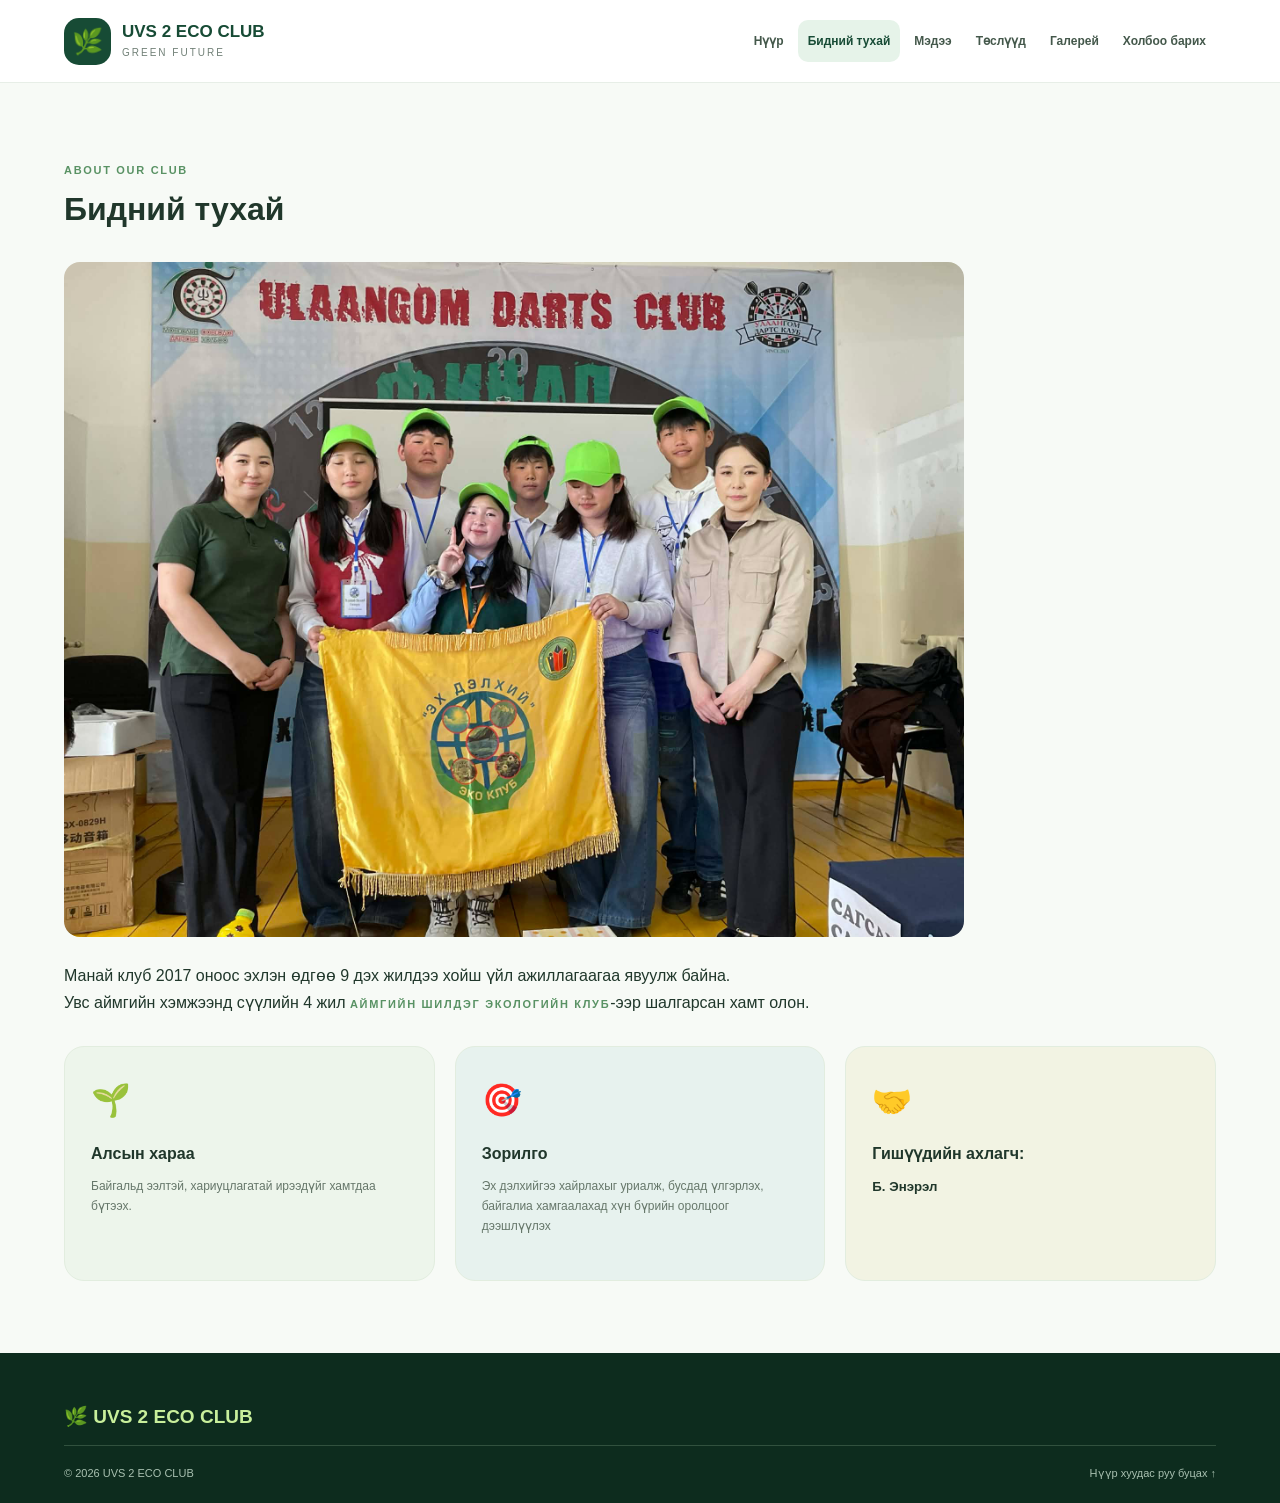
<file: pages/about.html>
<!DOCTYPE html>
<html lang="mn"><head>
<meta charset="UTF-8"><meta name="viewport" content="width=device-width, initial-scale=1">
<title>Бидний тухай | UVS 2 ECO CLUB</title>
<link rel="stylesheet" href="../css/style.css"><link rel="stylesheet" href="../css/header.css"><link rel="stylesheet" href="../css/footer.css">
<script src="../js/menu.js" defer></script><script src="../js/main.js" defer></script>
</head><body>
<header class="site-header"><div class="container nav">
<a class="brand" href="../index.html"><span class="brand-icon">🌿</span><span><strong>UVS 2 ECO CLUB</strong><small>GREEN FUTURE</small></span></a>
<button class="menu-toggle" id="menuToggle" aria-label="Цэс нээх" aria-expanded="false">☰</button>
<nav id="mainMenu" class="main-menu"><a href="../index.html">Нүүр</a><a class="active" href="about.html">Бидний тухай</a><a href="news.html">Мэдээ</a><a href="projects.html">Төслүүд</a><a href="gallery.html">Галерей</a><a href="contact.html">Холбоо барих</a></nav>
</div></header>
<main class="section"><div class="container">
<span class="section-label">ABOUT OUR CLUB</span> <h1 class="section-title">Бидний тухай</h1>
<div class="about-image" style="margin: 25px 0; text-align: center;">
    <img
        src="../images/657583609_699697039868653_3781955443637510166_n.jpg"
        alt="UVS 2 ECO CLUB-ийн гишүүд"
        style="width: 100%; max-width: 900px; height: auto; border-radius: 16px; object-fit: cover;"
    >
</div>
<p class="section-desc">Манай клуб 2017 оноос эхлэн өдгөө 9 дэх жилдээ хойш үйл ажиллагаагаа явуулж байна.<p>Увс аймгийн хэмжээнд сүүлийн 4 жил <span class="section-label">АЙМГИЙН ШИЛДЭГ ЭКОЛОГИЙН КЛУБ</span>-ээр шалгарсан хамт олон.</p></p>
<div class="project-grid" style="margin-top:30px">
<article class="project-card"><span>🌱</span><h3>Алсын хараа</h3><p>Байгальд ээлтэй, хариуцлагатай ирээдүйг хамтдаа бүтээх.</p></article>
<article class="project-card" id="goals"><span>🎯</span><h3>Зорилго</h3><p>Эх дэлхийгээ хайрлахыг уриалж, бусдад үлгэрлэх, байгалиа хамгаалахад хүн бүрийн оролцоог дээшлүүлэх</p></article>
<article class="project-card" id="members"><span>🤝</span><h3>Гишүүдийн ахлагч:</h3><h5>Б. Энэрэл</h5></article>
</div></div></main>
<footer class="site-footer"><div class="container"><div class="footer-brand">🌿 UVS 2 ECO CLUB</div><div class="footer-bottom"><span>© 2026 UVS 2 ECO CLUB</span><a href="../index.html">Нүүр хуудас руу буцах ↑</a></div></div></footer>
</body></html>
</file>
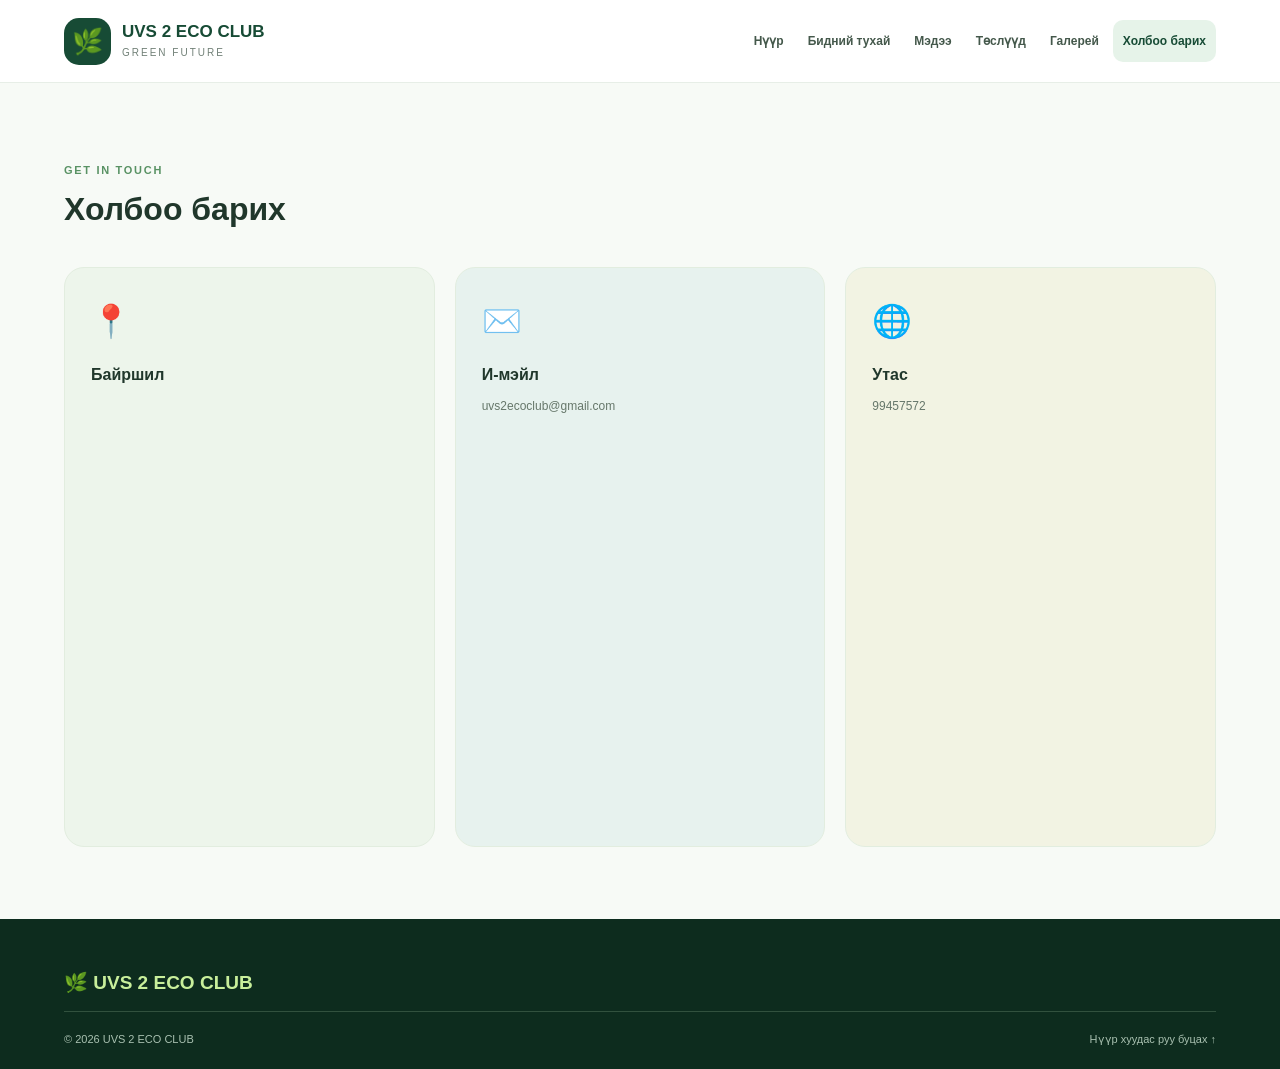
<file: pages/contact.html>
<!DOCTYPE html>
<html lang="mn"><head>
<meta charset="UTF-8"><meta name="viewport" content="width=device-width, initial-scale=1">
<title>Холбоо барих | UVS 2 ECO CLUB</title>
<link rel="stylesheet" href="../css/style.css"><link rel="stylesheet" href="../css/header.css"><link rel="stylesheet" href="../css/footer.css">
<script src="../js/menu.js" defer></script><script src="../js/main.js" defer></script>
</head><body>
<header class="site-header"><div class="container nav">
<a class="brand" href="../index.html"><span class="brand-icon">🌿</span><span><strong>UVS 2 ECO CLUB</strong><small>GREEN FUTURE</small></span></a>
<button class="menu-toggle" id="menuToggle" aria-label="Цэс нээх" aria-expanded="false">☰</button>
<nav id="mainMenu" class="main-menu"><a href="../index.html">Нүүр</a><a href="about.html">Бидний тухай</a><a href="news.html">Мэдээ</a><a href="projects.html">Төслүүд</a><a href="gallery.html">Галерей</a><a class="active" href="contact.html">Холбоо барих</a></nav>
</div></header>
<main class="section"><div class="container"><span class="section-label">GET IN TOUCH</span><h1 class="section-title">Холбоо барих</h1><p class="section-desc"></p>
<div class="project-grid" style="margin-top:30px">

    <article class="project-card"><span>📍</span><h3>Байршил</h3><p>
      <iframe src="https://www.google.com/maps/embed?pb=!1m14!1m8!1m3!1d2565.81344065049!2d92.0698869!3d49.9773571!3m2!1i1024!2i768!4f13.1!3m3!1m2!1s0x5d49d66b9eb1d5a1%3A0x7eaca78459f2a276!2z0KbQvtCz0YbQvtC70LHQvtGAIDLRgCDQodGD0YDQs9GD0YPQu9GM!5e0!3m2!1sen!2smn!4v1793118649611!5m2!1sen!2smn"
        width="100%"
        height="400"
        style="border:0;"
        allowfullscreen=""
        loading="lazy"
        referrerpolicy="no-referrer-when-downgrade">
      </iframe>
   </p></article>

<article class="project-card"><span>✉️</span><h3>И-мэйл</h3><p>uvs2ecoclub@gmail.com</p></article>
<article class="project-card"><span>🌐</span><h3>Утас</h3><p> 99457572 </p></article>
</div></div></main><footer class="site-footer"><div class="container"><div class="footer-brand">🌿 UVS 2 ECO CLUB</div><div class="footer-bottom"><span>© 2026 UVS 2 ECO CLUB</span><a href="../index.html">Нүүр хуудас руу буцах ↑</a></div></div></footer>
</body></html>
</file>
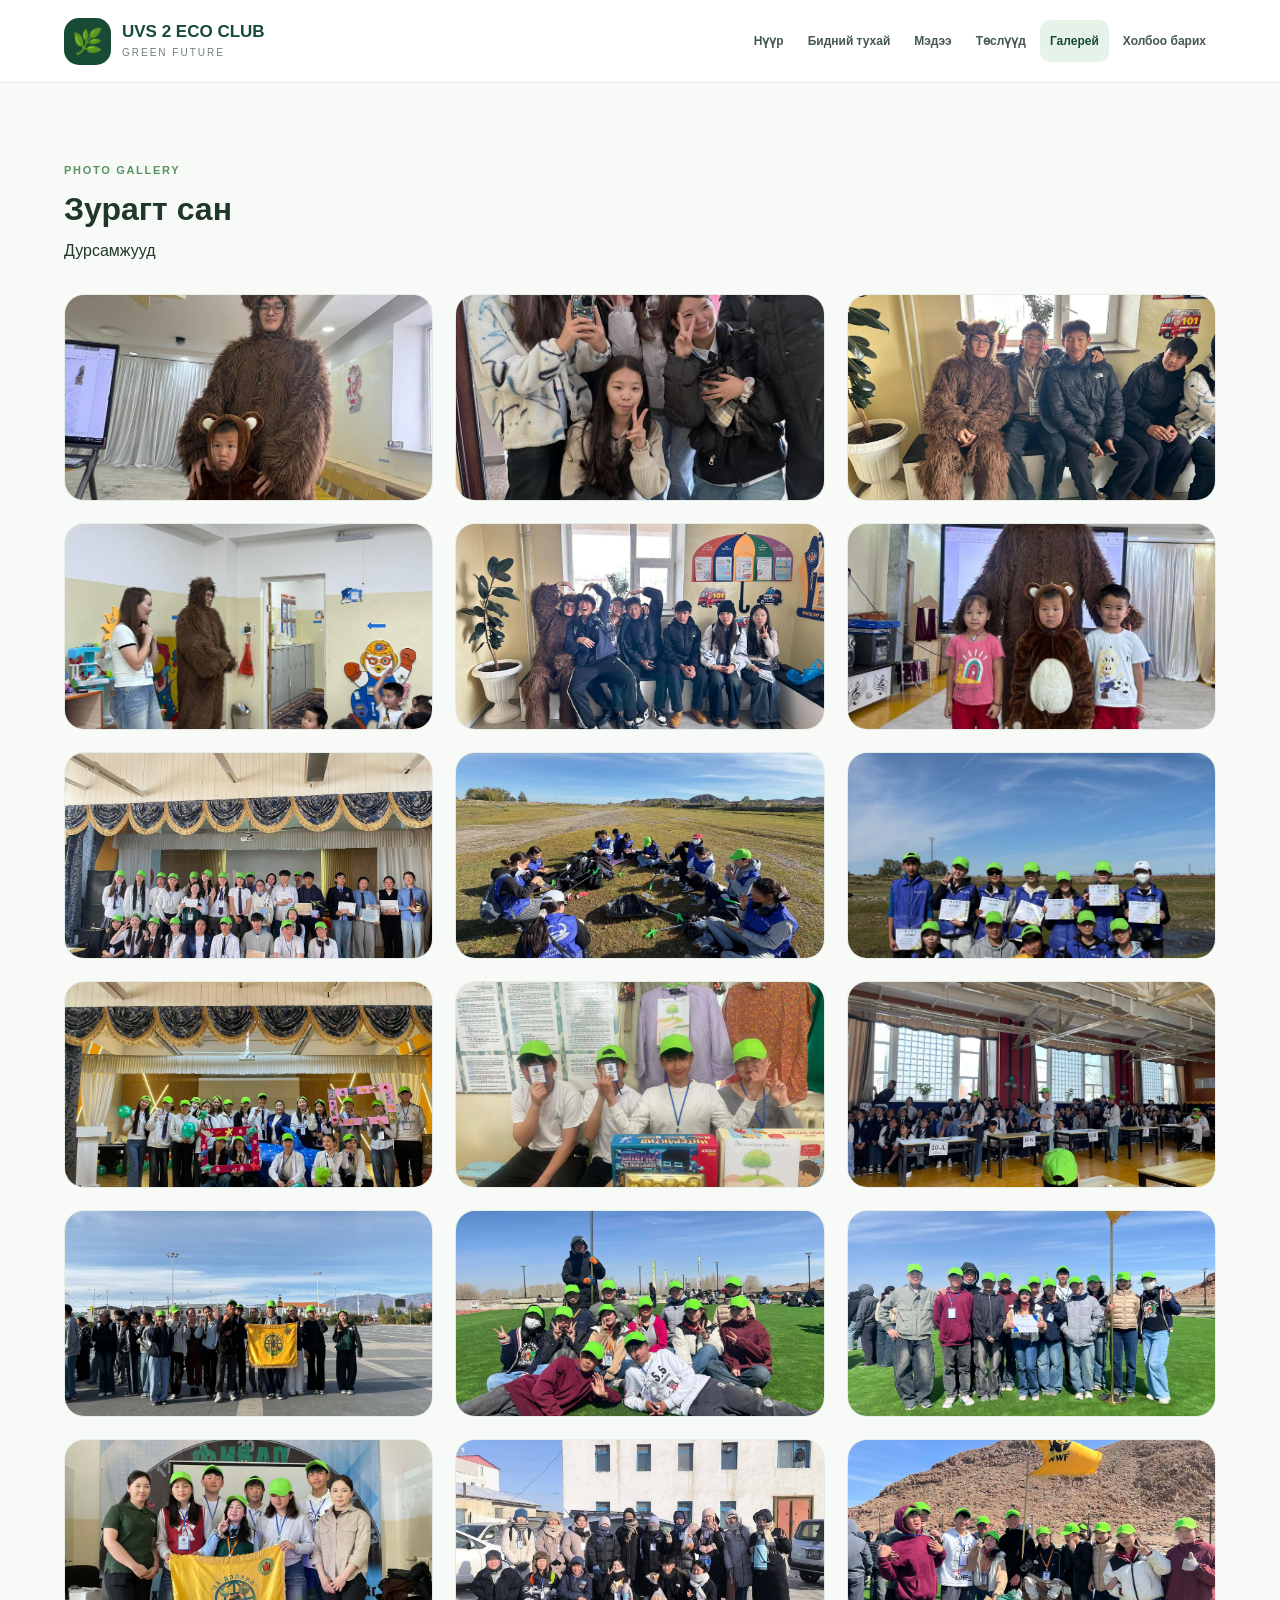
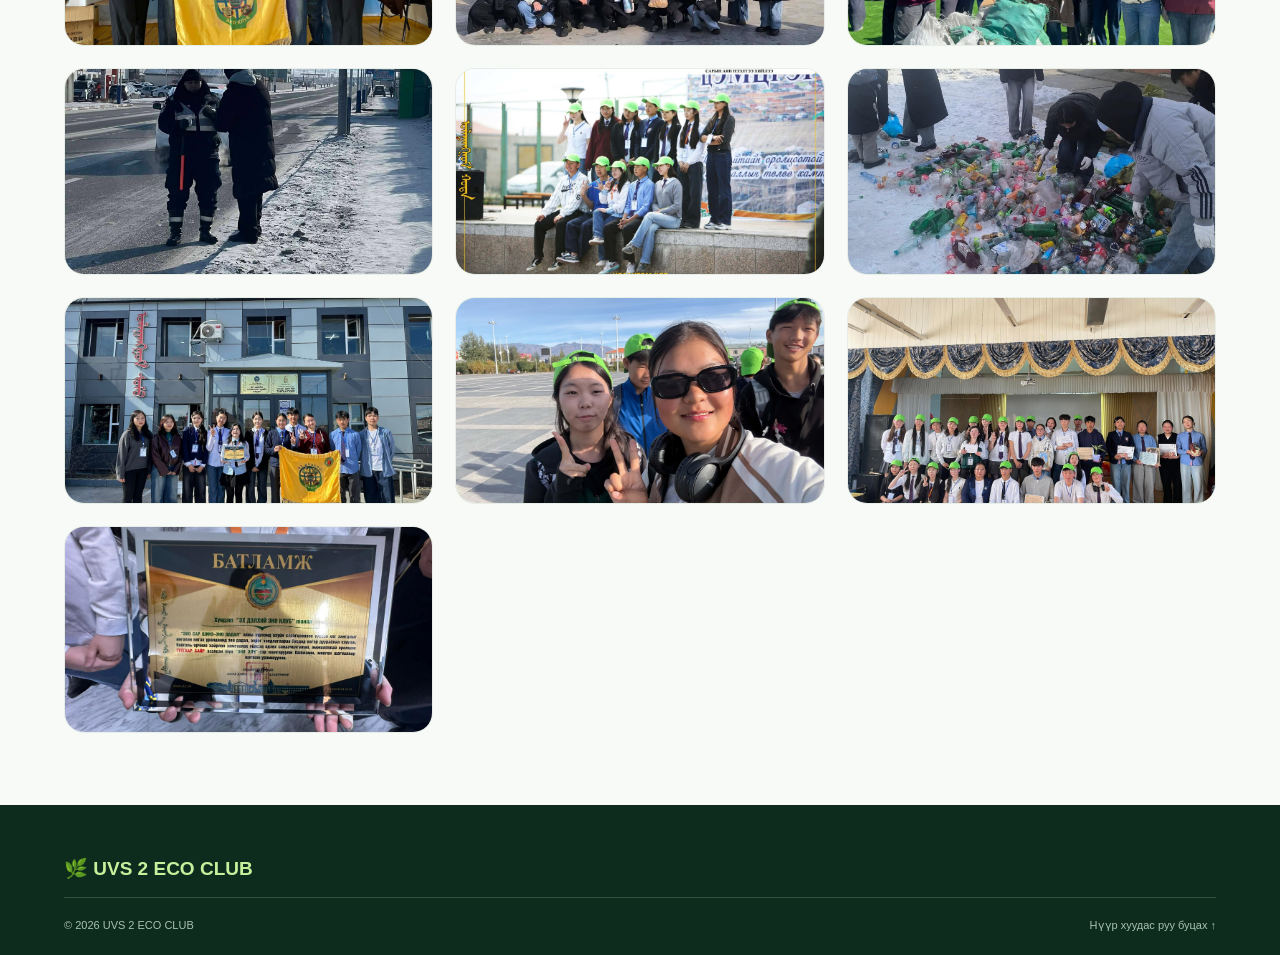
<file: pages/gallery.html>
<!DOCTYPE html>
<html lang="mn"><head>
<meta charset="UTF-8"><meta name="viewport" content="width=device-width, initial-scale=1">
<title>Галерей | UVS 2 ECO CLUB</title>
<link rel="stylesheet" href="../css/style.css"><link rel="stylesheet" href="../css/header.css"><link rel="stylesheet" href="../css/footer.css">
<script src="../js/menu.js" defer></script><script src="../js/main.js" defer></script>
</head><body>
<header class="site-header"><div class="container nav">
<a class="brand" href="../index.html"><span class="brand-icon">🌿</span><span><strong>UVS 2 ECO CLUB</strong><small>GREEN FUTURE</small></span></a>
<button class="menu-toggle" id="menuToggle" aria-label="Цэс нээх" aria-expanded="false">☰</button>
<nav id="mainMenu" class="main-menu"><a href="../index.html">Нүүр</a><a href="about.html">Бидний тухай</a><a href="news.html">Мэдээ</a><a href="projects.html">Төслүүд</a><a class="active" href="gallery.html">Галерей</a><a href="contact.html">Холбоо барих</a></nav>
</div></header>
<main class="section"><div class="container"><span class="section-label">PHOTO GALLERY</span><h1 class="section-title">Зурагт сан</h1><p class="section-desc">Дурсамжууд</p>
<div class="card-grid" style="margin-top:30px">
<article class="content-card"><img src="../images/851021101_2178294693066229_6305533562165120094_n.jpg" alt="зураг16"></article>
<article class="content-card"><img src="../images/851149608_1756678822252514_7910682752931012509_n.jpg" alt="зураг17"></article>
<article class="content-card"><img src="../images/851365713_2961110510948642_2290306907474038715_n.jpg" alt="зураг18"></article>
<article class="content-card"><img src="../images/851781884_28934927572838930_2926150846901456366_n.jpg" alt="зураг19"></article>
<article class="content-card"><img src="../images/857068627_1217845114176139_7266805264569169906_n.jpg" alt="зураг20"></article>
<article class="content-card"><img src="../images/857859339_1087024627464510_1613614771458535254_n.jpg" alt="зураг21"></article>
  
<article class="content-card"><img src="../images/d594a1cf-4570-4a72-bbed-75b5a7904b9e.jpg" alt="зураг0"></article>
<article class="content-card"><img src="../images/2ba5dfa4-5af6-4ec9-9fe3-f2d73bf21b12.jpg" alt="зураг1"></article>
<article class="content-card"><img src="../images/4f0eae9b-7ae0-4e3d-97d1-857a92e79d9f.jpg" alt="зураг2"></article>
<article class="content-card"><img src="../images/2c6d6b4f-c61e-44cb-89ae-b052322a30bb.jpg" alt="зураг3"></article>
<article class="content-card"><img src="../images/3f8d09f5-a4de-47d8-9b46-2613c901a6be.jpg" alt="зураг4"></article>
<article class="content-card"><img src="../images/59e09e7e-91e7-4c5d-a472-25715e33df91.jpg" alt="зураг5"></article>
<article class="content-card"><img src="../images/5b5e0a71-b1d6-42ff-82f4-1163be93b737.jpg" alt="зураг6"></article>
<article class="content-card"><img src="../images/5a8bb7bf-1b07-4eb4-8097-b785a0db3da1.jpg" alt="зураг7"></article>
<article class="content-card"><img src="../images/708e8e69-0cd5-4d39-ba06-1d87021cd885.jpg" alt="зураг8"></article>
<article class="content-card"><img src="../images/684bdbdc-c6c3-4ffd-b05b-8d4f9f84a98d.jpg" alt="зураг9"></article>
<article class="content-card"><img src="../images/8ee8eeae-0808-4744-8754-90bc4c359991.jpg" alt="зураг10"></article>
<article class="content-card"><img src="../images/94ef0df5-0ac4-4d4b-90ca-f49954965817.jpg" alt="зураг11"></article>
<article class="content-card"><img src="../images/98872aff-0672-4dc1-986c-f959ed9c1059.jpg" alt="зураг12"></article>
<article class="content-card"><img src="../images/bfb2c745-ca86-4e24-85c5-e03cc67c5d87.jpg" alt="зураг12"></article>
<article class="content-card"><img src="../images/aa678676-2eca-4ff5-bba0-df031e646de8.jpg" alt="зураг13"></article>
<article class="content-card"><img src="../images/a1f9c53c-d18f-49c1-a040-4c0f975c06a1.jpg" alt="зураг14"></article>
<article class="content-card"><img src="../images/9aeb2452-9739-46c2-9b7c-684996c5223c.jpg" alt="зураг15"></article>
<article class="content-card"><img src="../images/689014308_25903663739307257_4345597905060297597_n.jpg" alt="зураг16"></article>
<article class="content-card"><img src="../images/659668761_1383715186845654_4985325462161327456_n.jpg" alt="зураг17"></article>
  
  
</div></div></main><footer class="site-footer"><div class="container"><div class="footer-brand">🌿 UVS 2 ECO CLUB</div><div class="footer-bottom"><span>© 2026 UVS 2 ECO CLUB</span><a href="../index.html">Нүүр хуудас руу буцах ↑</a></div></div></footer>
</body></html>
</file>
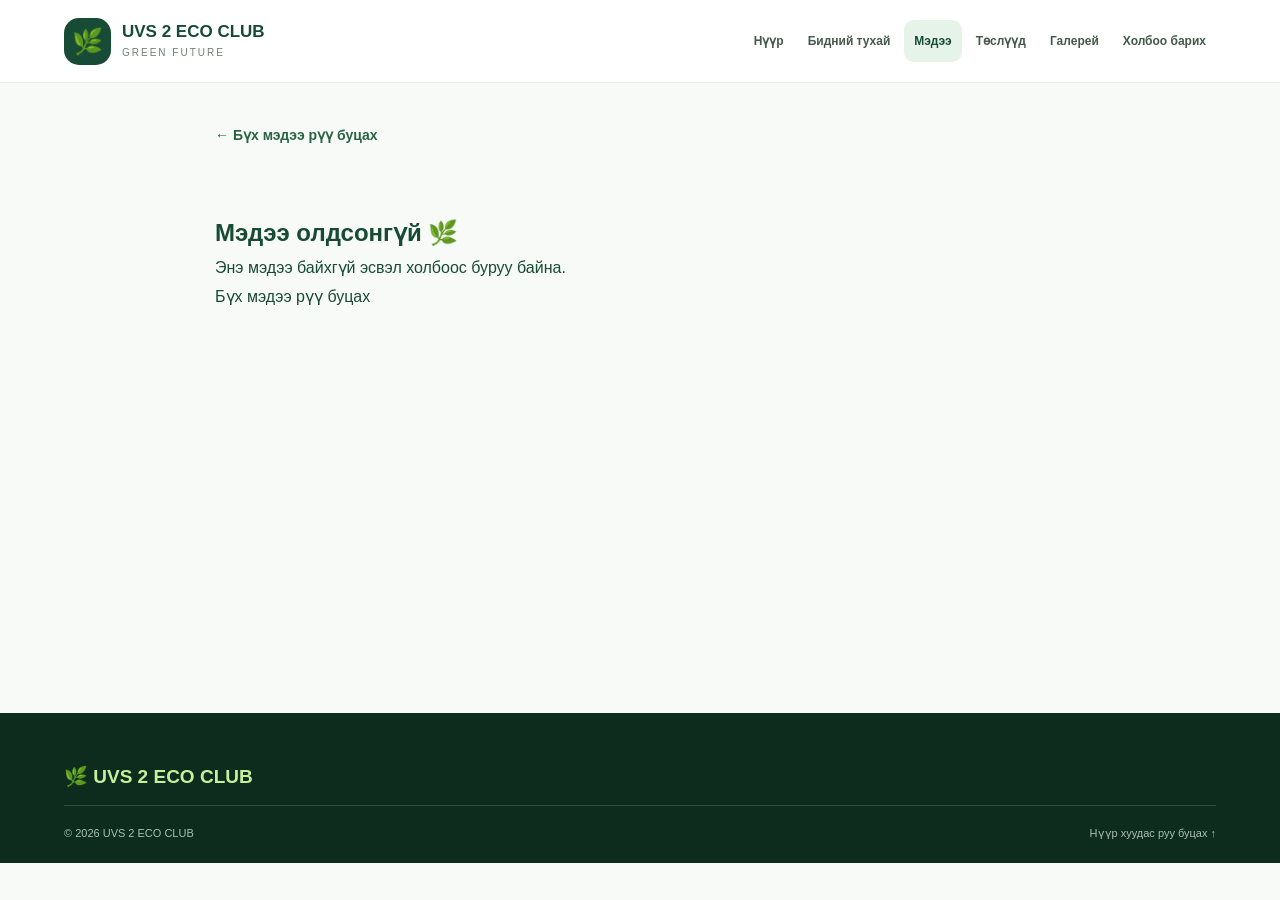
<file: pages/news-detail.html>
<!DOCTYPE html>
<html lang="mn">
<head>
  <meta charset="UTF-8">
  <meta name="viewport" content="width=device-width, initial-scale=1">
  <title>Мэдээ | UVS 2 ECO CLUB</title>
  <meta name="description" content="UVS 2 ECO CLUB-ийн байгаль хамгааллын мэдээ, мэдээлэл.">

  <link rel="stylesheet" href="../css/style.css">
  <link rel="stylesheet" href="../css/header.css">
  <link rel="stylesheet" href="../css/footer.css">
  <link rel="stylesheet" href="../css/news.css">
  <script src="../js/menu.js" defer></script>
</head>
<body>

<header class="site-header">
  <div class="container nav">
    <a class="brand" href="../index.html">
      <span class="brand-icon">🌿</span>
      <span>
        <strong>UVS 2 ECO CLUB</strong>
        <small>GREEN FUTURE</small>
      </span>
    </a>

    <button class="menu-toggle" id="menuToggle"
      aria-label="Цэс нээх" aria-expanded="false">☰</button>

    <nav id="mainMenu" class="main-menu">
      <a href="../index.html">Нүүр</a>
      <a href="about.html">Бидний тухай</a>
      <a class="active" href="news.html">Мэдээ</a>
      <a href="projects.html">Төслүүд</a>
      <a href="gallery.html">Галерей</a>
      <a href="contact.html">Холбоо барих</a>
    </nav>
  </div>
</header>

<main class="news-page">
  <article class="article-page">
    <a class="article-back" href="news.html">← Бүх мэдээ рүү буцах</a>

    <div id="articleContent" aria-live="polite">
      <p>Мэдээ ачаалж байна...</p>
    </div>
  </article>
</main>

<footer class="site-footer">
  <div class="container">
    <div class="footer-brand">🌿 UVS 2 ECO CLUB</div>
    <div class="footer-bottom">
      <span>© 2026 UVS 2 ECO CLUB</span>
      <a href="../index.html">Нүүр хуудас руу буцах ↑</a>
    </div>
  </div>
</footer>

<style>
.article-page {
  width: min(850px, 90%);
  margin: 0 auto;
  padding: 38px 0 80px;
}

.article-back {
  display: inline-block;
  margin-bottom: 28px;
  color: #286443;
  text-decoration: none;
  font-size: 14px;
  font-weight: 700;
}

.article-back:hover {
  text-decoration: underline;
}

.article-cover {
  width: 100%;
  max-height: 490px;
  aspect-ratio: 16 / 9;
  object-fit: cover;
  border-radius: 17px;
  background: #e6f3e9;
}

.article-category {
  display: inline-block;
  margin-top: 28px;
  color: #39774c;
  font-size: 12px;
  font-weight: 800;
  letter-spacing: 1px;
}

.article-title {
  margin: 12px 0;
  color: #174b35;
  font-size: clamp(30px, 5vw, 46px);
  line-height: 1.25;
}

.article-date {
  margin-bottom: 26px;
  color: #7b897e;
  font-size: 13px;
}

.article-body {
  color: #435b49;
  font-size: 16px;
  line-height: 2;
}

.article-body p {
  margin: 0 0 20px;
}

.article-bottom {
  margin-top: 40px;
  padding: 25px;
  border-radius: 13px;
  background: #e6f3e9;
  color: #174b35;
  line-height: 1.8;
}

.article-bottom a {
  color: #174b35;
  font-weight: 800;
}

.article-error {
  padding: 35px 0;
  color: #174b35;
  line-height: 1.8;
}

@media (max-width: 600px) {
  .article-page {
    padding-top: 26px;
  }

  .article-cover {
    border-radius: 12px;
  }

  .article-body {
    font-size: 15px;
  }
}
</style>

<script>
const articles = {
  irves: {
    title: "Ховордсон ан амьтдыг хамгаалъя",
    category: "БАЙГАЛЬ ХАМГААЛАЛ",
    date: "2026-10-13",
    image: "https://cdn.yld.mn/553c9866-92a8-446a-b029-31623f3b4793-1200x0-54233e8d-6e17-40cb-a736-e79431a28671-008.png",
    alt: "Цоохор ирвэс болон зэрлэг амьтад",
    paragraphs: [
      "Байгаль дэлхий олон төрлийн амьтан, ургамал, амьд биетийн өлгий билээ. Тэдгээрийн амьдрах орчныг хамгаалах нь экологийн тэнцвэрийг хадгалахад чухал ач холбогдолтой.",
      "Цоохор ирвэс нь Төв Азийн өндөр уулсын бүсэд амьдардаг ховор, нуугдмал амьдралтай махчин амьтан юм. Амьдрах орчны доройтол, хууль бус агнуур, идэш тэжээлийн хомсдол зэрэг нь тэдэнд тулгардаг аюулын тоонд ордог.",
      "Бид байгальд хариуцлагатай хандах, зэрлэг амьтдын амьдрах орчныг сүйтгэхгүй байх, байгаль хамгаалах ажлыг дэмжих замаар өөрсдийн хувь нэмрээ оруулж чадна.",
      "Ховор амьтдыг хамгаалах нь зөвхөн өнөөдрийн асуудал биш. Ирээдүй хойч үедээ баялаг байгаль дэлхийг өвлүүлэн үлдээх бидний нийтлэг үүрэг юм."
    ]
  },

  recycle: {
    title: "Хог хаягдлаа ангилцгаая",
    category: "ЭКО ДАДАЛ",
    date: "2026-10-13",
    image: "https://encrypted-tbn0.gstatic.com/images?q=tbn:ANd9GcRSSLmAP2B3yUyjkAxF0WnSpqIz7_M_RCHwV3M5_dkveA&s=10",
    alt: "Хог хаягдлыг ангилан ялгах",
    paragraphs: [
      "Хог хаягдлыг зөв ангилан ялгах нь хүрээлэн буй орчны бохирдлыг бууруулахад тусалдаг энгийн боловч чухал дадал юм.",
      "Цаас, хуванцар, шил, металл зэрэг материалыг бусад хогноос тусад нь ялгаж, боломжтой тохиолдолд дахин боловсруулах цэгт хүргэж болно. Гэхдээ материалын төрөл бүрийн хүлээн авах нөхцөл өөр байдаг тул орон нутгийн зааврыг дагах хэрэгтэй.",
      "Сургууль болон гэртээ хогийн савыг төрөлжүүлэн байрлуулах, нэг удаагийн бүтээгдэхүүний хэрэглээг багасгах, дахин ашиглах боломжтой зүйлсийг сонгох нь сайн эхлэл болно.",
      "Өдөр бүр хийдэг жижиг үйлдлүүд нийлээд том өөрчлөлтийг бий болгодог. Хогоо ангилж хэвшье, эх дэлхийгээ хайрлая."
    ]
  },

  nature: {
    title: "Байгаль бол бидний гэр",
    category: "НОГООН ИРЭЭДҮЙ",
    date: "2026-10-13",
    image: "https://encrypted-tbn0.gstatic.com/images?q=tbn:ANd9GcRKOOv-lumndaX4ZN5Ar7gvOqzrK54aVexicj4-6kCrlQ&s=10",
    alt: "Ногоон байгаль",
    paragraphs: [
      "Байгаль бол хүн төрөлхтөн болон олон мянган амьд биетийн хамт оршин байдаг бидний нийтлэг гэр юм. Цэвэр агаар, ус, хөрс, ургамал амьтан нь амьдралын үндэс болдог.",
      "Байгалиа хамгаалахын тулд заавал том ажил эхлүүлэх шаардлагагүй. Хог хаяхгүй байх, ус цахилгаанаа хэмнэх, мод ургамлаа хайрлах, нийтийн эзэмшлийн орчноо цэвэр байлгах зэрэг жижиг алхмаас эхэлж болно.",
      "Сурагч бүр өөрийн сургууль, гэр, орчиндоо эерэг өөрчлөлт бий болгож чадна. Найз нөхөдтэйгөө хамтран ажиллавал сайн дадал улам олон хүнд хүрнэ.",
      "Ногоон ирээдүйг хэн нэгэн ганцаараа бүтээхгүй. Бид бүгдийн хариуцлага, оролцоо, өдөр тутмын сонголтоор бий болно."
    ]
  }
};

const params = new URLSearchParams(window.location.search);
const id = params.get("id");
const article = articles[id];
const container = document.getElementById("articleContent");

if (!article) {
  document.title = "Мэдээ олдсонгүй | UVS 2 ECO CLUB";
  container.innerHTML = `
    <div class="article-error">
      <h1>Мэдээ олдсонгүй 🌿</h1>
      <p>Энэ мэдээ байхгүй эсвэл холбоос буруу байна.</p>
      <a href="news.html">Бүх мэдээ рүү буцах</a>
    </div>
  `;
} else {
  document.title = article.title + " | UVS 2 ECO CLUB";

  const cover = document.createElement("img");
  cover.className = "article-cover";
  cover.src = article.image;
  cover.alt = article.alt;
  cover.onerror = function () {
    this.style.display = "none";
  };

  const category = document.createElement("span");
  category.className = "article-category";
  category.textContent = article.category;

  const title = document.createElement("h1");
  title.className = "article-title";
  title.textContent = article.title;

  const date = document.createElement("p");
  date.className = "article-date";
  date.textContent = "Нийтэлсэн: " + article.date;

  const body = document.createElement("div");
  body.className = "article-body";

  article.paragraphs.forEach(function (paragraph) {
    const p = document.createElement("p");
    p.textContent = paragraph;
    body.appendChild(p);
  });

  const bottom = document.createElement("div");
  bottom.className = "article-bottom";
  bottom.innerHTML =
    "<strong>🌿 GREEN FUTURE</strong>" +
    "<p>Байгалиа хайрлая, ирээдүйгээ хамгаалъя.</p>" +
    '<a href="news.html">← Бусад мэдээг үзэх</a>';

  container.replaceChildren(
    cover, category, title, date, body, bottom
  );
}
</script>

</body>
</html>
</file>
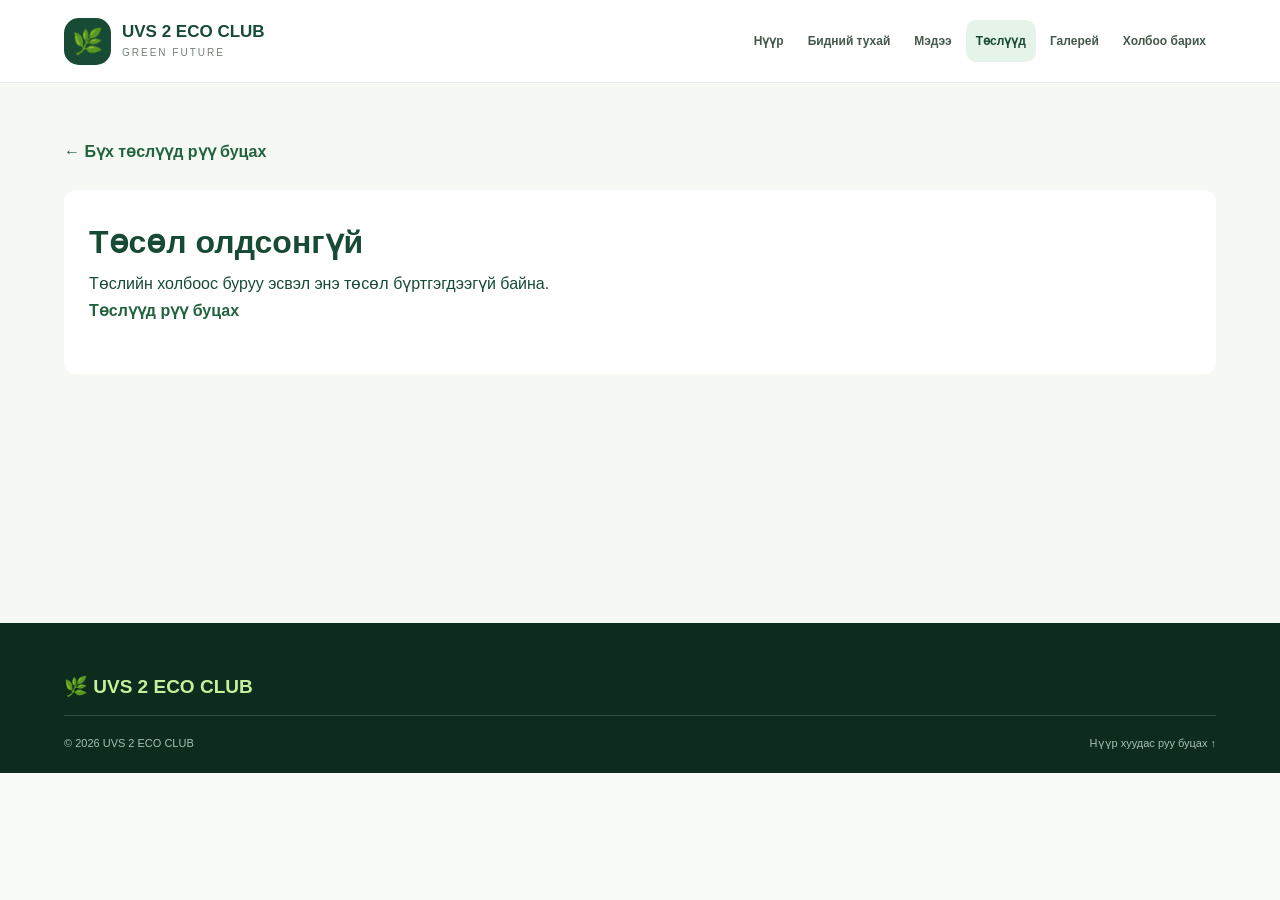
<file: pages/project-detail.html>
<!DOCTYPE html>
<html lang="mn">
<head>
  <meta charset="UTF-8">
  <meta name="viewport" content="width=device-width, initial-scale=1">

  <title>Төслийн дэлгэрэнгүй | UVS 2 ECO CLUB</title>

  <link rel="stylesheet" href="../css/style.css">
  <link rel="stylesheet" href="../css/header.css">
  <link rel="stylesheet" href="../css/footer.css">
  <link rel="stylesheet" href="../css/projects.css">

  <style>
    .detail-section {
      padding: 55px 0 80px;
      background: #f5f8f3;
      min-height: 60vh;
    }

    .detail-back {
      display: inline-block;
      margin-bottom: 25px;
      color: #21633e;
      font-weight: 700;
      text-decoration: none;
    }

    .detail-header {
      max-width: 850px;
      margin-bottom: 30px;
    }

    .detail-header h1 {
      margin: 10px 0 15px;
      color: #103625;
      font-size: clamp(30px, 5vw, 48px);
      line-height: 1.2;
    }

    .detail-header p {
      color: #647268;
      line-height: 1.9;
    }

    .detail-cover {
      width: 100%;
      max-height: 470px;
      object-fit: cover;
      border-radius: 18px;
      background: #e6f3e9;
    }

    .detail-content {
      max-width: 850px;
      margin-top: 35px;
      padding: 28px;
      border: 1px solid #e1e9df;
      border-radius: 16px;
      background: #fff;
    }

    .detail-content h2 {
      margin: 25px 0 10px;
      color: #174b35;
      font-size: 22px;
    }

    .detail-content h2:first-child {
      margin-top: 0;
    }

    .detail-content p,
    .detail-content li {
      color: #526157;
      line-height: 1.9;
    }

    .detail-gallery-title {
      margin: 45px 0 20px;
      color: #103625;
      font-size: 28px;
    }

    .detail-gallery {
      display: grid;
      grid-template-columns: repeat(3, minmax(0, 1fr));
      gap: 15px;
    }

    .detail-gallery img {
      width: 100%;
      height: 210px;
      object-fit: cover;
      border-radius: 12px;
      background: #e6f3e9;
    }

    .detail-error {
      padding: 25px;
      border-radius: 12px;
      background: #fff;
      color: #174b35;
    }

    @media (max-width: 650px) {
      .detail-content {
        padding: 20px;
      }

      .detail-gallery {
        grid-template-columns: repeat(2, minmax(0, 1fr));
      }

      .detail-gallery img {
        height: 150px;
      }
    }
  </style>

  <script src="../js/menu.js" defer></script>
</head>

<body>

<header class="site-header">
  <div class="container nav">
    <a class="brand" href="../index.html">
      <span class="brand-icon">🌿</span>
      <span>
        <strong>UVS 2 ECO CLUB</strong>
        <small>GREEN FUTURE</small>
      </span>
    </a>

    <button class="menu-toggle" id="menuToggle"
      aria-label="Цэс нээх" aria-expanded="false">☰</button>

    <nav id="mainMenu" class="main-menu">
      <a href="../index.html">Нүүр</a>
      <a href="about.html">Бидний тухай</a>
      <a href="news.html">Мэдээ</a>
      <a class="active" href="projects.html">Төслүүд</a>
      <a href="gallery.html">Галерей</a>
      <a href="contact.html">Холбоо барих</a>
    </nav>
  </div>
</header>

<main class="detail-section">
  <div class="container">

    <a class="detail-back" href="projects.html">← Бүх төслүүд рүү буцах</a>

    <div id="projectDetail">
      <p>Төслийн мэдээллийг ачаалж байна...</p>
    </div>

  </div>
</main>

<footer class="site-footer">
  <div class="container">
    <div class="footer-brand">🌿 UVS 2 ECO CLUB</div>
    <div class="footer-bottom">
      <span>© 2026 UVS 2 ECO CLUB</span>
      <a href="../index.html">Нүүр хуудас руу буцах ↑</a>
    </div>
  </div>
</footer>

<script>
const projects = {
  cleanup: {
    category: "ЦЭВЭР ОРЧИН",
    title: "Орчны цэвэрлэгээ",
    intro: "Сургуулийн болон нийтийн эзэмшлийн орчныг цэвэр, ая тухтай байлгах санаачилга.",
    cover: "../images/project-cleanup.jpg",
    goal: "Хог хаягдлыг багасгах, сурагчдын байгальд ээлтэй хандлагыг нэмэгдүүлэх.",
    activities: [
      "Цэвэрлэгээ хийх талбайг сонгох",
      "Сурагчидтай хамтран цэвэрлэгээ зохион байгуулах",
      "Цуглуулсан хог хаягдлыг боломжтой тохиолдолд ангилан ялгах"
    ],
    result: "Хийсэн бодит ажлын үр дүн, оролцогчдын тоо болон цэвэрлэсэн талбайн мэдээллийг энд оруулна.",
    photos: [
      "../images/project-cleanup.jpg",
      "../images/project-cleanup-2.jpg",
      "../images/project-cleanup-3.jpg"
    ]
  },

  trees: {
    category: "НОГООН БАЙГУУЛАМЖ",
    title: "Ногоон орчин бүтээе",
    intro: "Мод, ургамал тарих, арчлах замаар сургуулийн орчныг ногоон болгох төсөл.",
    cover: "../images/project-trees.jpg",
    goal: "Ургамал, модыг хайрлан хамгаалах дадлыг сурагчдад төлөвшүүлэх.",
    activities: [
      "Тарих болон арчлах боломжтой талбайг сонгох",
      "Мод, ургамал тарих ажил зохион байгуулах",
      "Тарьсан ургамлаа тогтмол усалж, арчлах"
    ],
    result: "Тарьсан модны тоо, оролцсон сурагчид болон ургамлын арчилгааны явцыг энд бичнэ.",
    photos: [
      "../images/project-trees.jpg",
      "../images/project-trees-2.jpg",
      "../images/project-trees-3.jpg"
    ]
  },

  recycle: {
    category: "ДАХИН БОЛОВСРУУЛАЛТ",
    title: "Хогоо ангилж, хэвшил болгоё",
    intro: "Хог хаягдлыг ангилан ялгах мэдлэг, дадлыг сургуулийн орчинд түгээх төсөл.",
    cover: "../images/project-recycle.jpg",
    goal: "Дахин боловсруулах боломжтой хог хаягдлыг ялгаж, энгийн эко дадлыг хэвшүүлэх.",
    activities: [
      "Хог хаягдлыг ангилан ялгах талаар мэдээлэл түгээх",
      "Ангилан ялгах сав, тэмдэглэгээ байрлуулах боломжийг судлах",
      "Сурагчдад зөв дадлын талаар танилцуулах"
    ],
    result: "Ангилсан хог хаягдлын хэмжээ болон хэрэгжүүлсэн ажлын үр дүнг энд оруулна.",
    photos: [
      "../images/project-recycle.jpg",
      "../images/project-recycle-2.jpg",
      "../images/project-recycle-3.jpg"
    ]
  },

  awareness: {
    category: "СУРГАЛТ, СУРТАЛЧИЛГАА",
    title: "Байгаль хамгааллын боловсрол",
    intro: "Байгаль хамгааллын талаарх зөв мэдлэг, мэдээллийг бусдад түгээх санаачилга.",
    cover: "../images/project-awareness.jpg",
    goal: "Сурагчид байгаль хамгаалах үйл ажиллагаанд идэвхтэй оролцох нөхцөл бүрдүүлэх.",
    activities: [
      "Байгаль хамгааллын мэдээлэл, постер бэлтгэх",
      "Сурагчдад зориулсан танин мэдэхүйн үйл ажиллагаа зохион байгуулах",
      "Эко дадлын талаар мэдээлэл түгээх"
    ],
    result: "Зохион байгуулсан сургалт, үйл ажиллагаа болон оролцогчдын талаарх бодит мэдээллийг энд бичнэ.",
    photos: [
      "../images/project-awareness.jpg",
      "../images/project-awareness-2.jpg",
      "../images/project-awareness-3.jpg"
    ]
  }
};

const params = new URLSearchParams(window.location.search);
const id = params.get("id");
const project = projects[id];
const container = document.getElementById("projectDetail");

if (!project) {
  container.innerHTML = `
    <div class="detail-error">
      <h1>Төсөл олдсонгүй</h1>
      <p>Төслийн холбоос буруу эсвэл энэ төсөл бүртгэгдээгүй байна.</p>
      <a class="detail-back" href="projects.html">Төслүүд рүү буцах</a>
    </div>
  `;
} else {
  const activities = project.activities
    .map(item => `<li>${item}</li>`)
    .join("");

  const photos = project.photos
    .map((photo, index) => `
      <img
        src="${photo}"
        alt="${project.title} төслийн зураг ${index + 1}"
        loading="lazy">
    `)
    .join("");

  container.innerHTML = `
    <header class="detail-header">
      <span class="projects-label">${project.category}</span>
      <h1>${project.title}</h1>
      <p>${project.intro}</p>
    </header>

    <img class="detail-cover" src="${project.cover}" alt="${project.title}">

    <article class="detail-content">
      <h2>Төслийн зорилго</h2>
      <p>${project.goal}</p>

      <h2>Хийгдсэн болон төлөвлөсөн ажил</h2>
      <ul>${activities}</ul>

      <h2>Үр дүн</h2>
      <p>${project.result}</p>
    </article>

    <h2 class="detail-gallery-title">Төслийн гэрэл зургууд</h2>
    <div class="detail-gallery">${photos}</div>
  `;
}
</script>

</body>
</html>
</file>
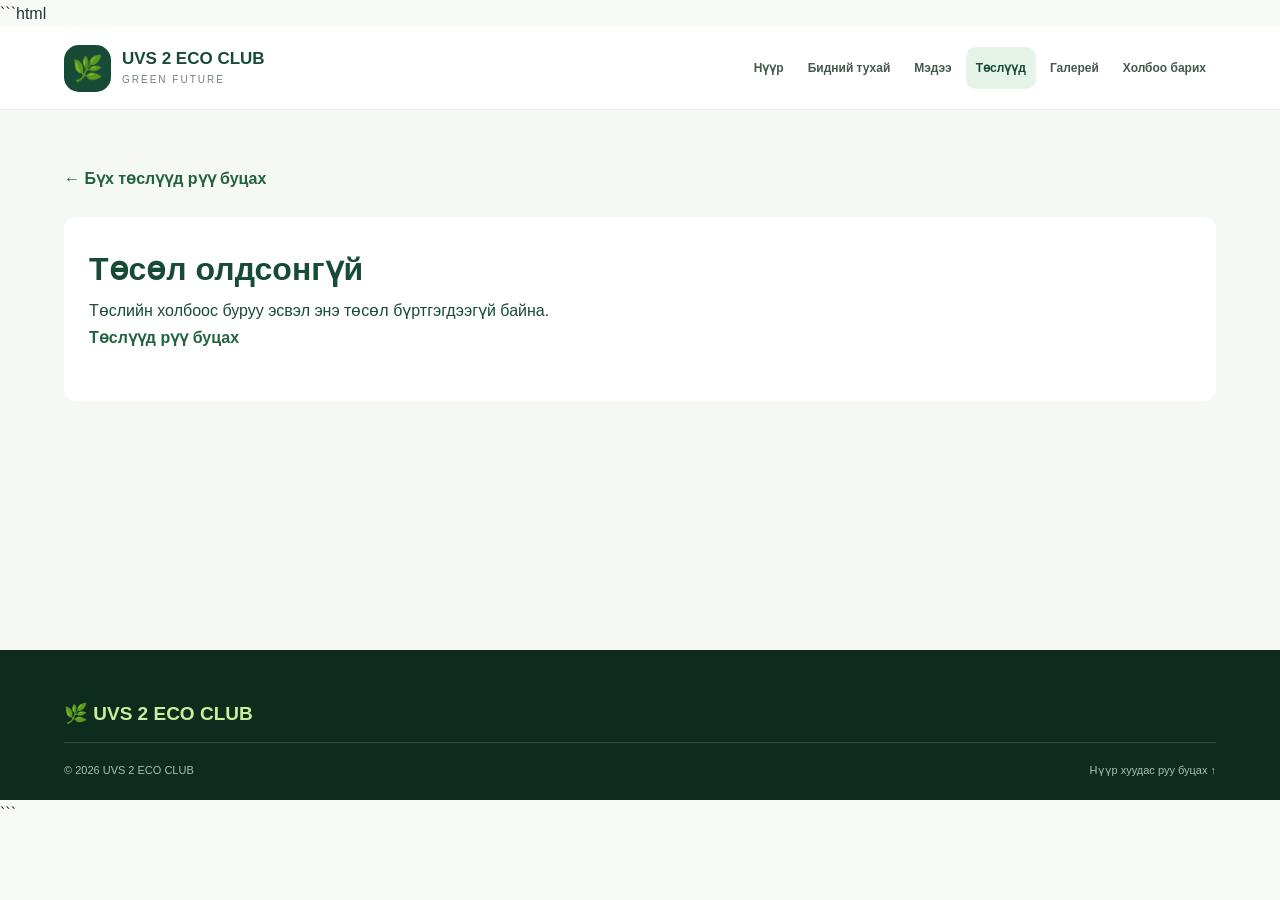
<file: pages/project-detial.html>
```html
<!DOCTYPE html>
<html lang="mn">
<head>
  <meta charset="UTF-8">
  <meta name="viewport" content="width=device-width, initial-scale=1">

  <title>Төслийн дэлгэрэнгүй | UVS 2 ECO CLUB</title>

  <link rel="stylesheet" href="../css/style.css">
  <link rel="stylesheet" href="../css/header.css">
  <link rel="stylesheet" href="../css/footer.css">
  <link rel="stylesheet" href="../css/projects.css">

  <style>
    .detail-section {
      padding: 55px 0 80px;
      background: #f5f8f3;
      min-height: 60vh;
    }

    .detail-back {
      display: inline-block;
      margin-bottom: 25px;
      color: #21633e;
      font-weight: 700;
      text-decoration: none;
    }

    .detail-header {
      max-width: 850px;
      margin-bottom: 30px;
    }

    .detail-header h1 {
      margin: 10px 0 15px;
      color: #103625;
      font-size: clamp(30px, 5vw, 48px);
      line-height: 1.2;
    }

    .detail-header p {
      color: #647268;
      line-height: 1.9;
    }

    .detail-cover {
      width: 100%;
      max-height: 470px;
      object-fit: cover;
      border-radius: 18px;
      background: #e6f3e9;
    }

    .detail-content {
      max-width: 850px;
      margin-top: 35px;
      padding: 28px;
      border: 1px solid #e1e9df;
      border-radius: 16px;
      background: #fff;
    }

    .detail-content h2 {
      margin: 25px 0 10px;
      color: #174b35;
      font-size: 22px;
    }

    .detail-content h2:first-child {
      margin-top: 0;
    }

    .detail-content p,
    .detail-content li {
      color: #526157;
      line-height: 1.9;
    }

    .detail-gallery-title {
      margin: 45px 0 20px;
      color: #103625;
      font-size: 28px;
    }

    .detail-gallery {
      display: grid;
      grid-template-columns: repeat(3, minmax(0, 1fr));
      gap: 15px;
    }

    .detail-gallery img {
      width: 100%;
      height: 210px;
      object-fit: cover;
      border-radius: 12px;
      background: #e6f3e9;
    }

    .detail-error {
      padding: 25px;
      border-radius: 12px;
      background: #fff;
      color: #174b35;
    }

    @media (max-width: 650px) {
      .detail-content {
        padding: 20px;
      }

      .detail-gallery {
        grid-template-columns: repeat(2, minmax(0, 1fr));
      }

      .detail-gallery img {
        height: 150px;
      }
    }
  </style>

  <script src="../js/menu.js" defer></script>
</head>

<body>

<header class="site-header">
  <div class="container nav">
    <a class="brand" href="../index.html">
      <span class="brand-icon">🌿</span>
      <span>
        <strong>UVS 2 ECO CLUB</strong>
        <small>GREEN FUTURE</small>
      </span>
    </a>

    <button class="menu-toggle" id="menuToggle"
      aria-label="Цэс нээх" aria-expanded="false">☰</button>

    <nav id="mainMenu" class="main-menu">
      <a href="../index.html">Нүүр</a>
      <a href="about.html">Бидний тухай</a>
      <a href="news.html">Мэдээ</a>
      <a class="active" href="projects.html">Төслүүд</a>
      <a href="gallery.html">Галерей</a>
      <a href="contact.html">Холбоо барих</a>
    </nav>
  </div>
</header>

<main class="detail-section">
  <div class="container">

    <a class="detail-back" href="projects.html">← Бүх төслүүд рүү буцах</a>

    <div id="projectDetail">
      <p>Төслийн мэдээллийг ачаалж байна...</p>
    </div>

  </div>
</main>

<footer class="site-footer">
  <div class="container">
    <div class="footer-brand">🌿 UVS 2 ECO CLUB</div>
    <div class="footer-bottom">
      <span>© 2026 UVS 2 ECO CLUB</span>
      <a href="../index.html">Нүүр хуудас руу буцах ↑</a>
    </div>
  </div>
</footer>

<script>
const projects = {
  cleanup: {
    category: "ЦЭВЭР ОРЧИН",
    title: "Орчны цэвэрлэгээ",
    intro: "Сургуулийн болон нийтийн эзэмшлийн орчныг цэвэр, ая тухтай байлгах санаачилга.",
    cover: "../images/project-cleanup.jpg",
    goal: "Хог хаягдлыг багасгах, сурагчдын байгальд ээлтэй хандлагыг нэмэгдүүлэх.",
    activities: [
      "Цэвэрлэгээ хийх талбайг сонгох",
      "Сурагчидтай хамтран цэвэрлэгээ зохион байгуулах",
      "Цуглуулсан хог хаягдлыг боломжтой тохиолдолд ангилан ялгах"
    ],
    result: "Хийсэн бодит ажлын үр дүн, оролцогчдын тоо болон цэвэрлэсэн талбайн мэдээллийг энд оруулна.",
    photos: [
      "../images/project-cleanup.jpg",
      "../images/project-cleanup-2.jpg",
      "../images/project-cleanup-3.jpg"
    ]
  },

  trees: {
    category: "НОГООН БАЙГУУЛАМЖ",
    title: "Ногоон орчин бүтээе",
    intro: "Мод, ургамал тарих, арчлах замаар сургуулийн орчныг ногоон болгох төсөл.",
    cover: "../images/project-trees.jpg",
    goal: "Ургамал, модыг хайрлан хамгаалах дадлыг сурагчдад төлөвшүүлэх.",
    activities: [
      "Тарих болон арчлах боломжтой талбайг сонгох",
      "Мод, ургамал тарих ажил зохион байгуулах",
      "Тарьсан ургамлаа тогтмол усалж, арчлах"
    ],
    result: "Тарьсан модны тоо, оролцсон сурагчид болон ургамлын арчилгааны явцыг энд бичнэ.",
    photos: [
      "../images/project-trees.jpg",
      "../images/project-trees-2.jpg",
      "../images/project-trees-3.jpg"
    ]
  },

  recycle: {
    category: "ДАХИН БОЛОВСРУУЛАЛТ",
    title: "Хогоо ангилж, хэвшил болгоё",
    intro: "Хог хаягдлыг ангилан ялгах мэдлэг, дадлыг сургуулийн орчинд түгээх төсөл.",
    cover: "../images/project-recycle.jpg",
    goal: "Дахин боловсруулах боломжтой хог хаягдлыг ялгаж, энгийн эко дадлыг хэвшүүлэх.",
    activities: [
      "Хог хаягдлыг ангилан ялгах талаар мэдээлэл түгээх",
      "Ангилан ялгах сав, тэмдэглэгээ байрлуулах боломжийг судлах",
      "Сурагчдад зөв дадлын талаар танилцуулах"
    ],
    result: "Ангилсан хог хаягдлын хэмжээ болон хэрэгжүүлсэн ажлын үр дүнг энд оруулна.",
    photos: [
      "../images/project-recycle.jpg",
      "../images/project-recycle-2.jpg",
      "../images/project-recycle-3.jpg"
    ]
  },

  awareness: {
    category: "СУРГАЛТ, СУРТАЛЧИЛГАА",
    title: "Байгаль хамгааллын боловсрол",
    intro: "Байгаль хамгааллын талаарх зөв мэдлэг, мэдээллийг бусдад түгээх санаачилга.",
    cover: "../images/project-awareness.jpg",
    goal: "Сурагчид байгаль хамгаалах үйл ажиллагаанд идэвхтэй оролцох нөхцөл бүрдүүлэх.",
    activities: [
      "Байгаль хамгааллын мэдээлэл, постер бэлтгэх",
      "Сурагчдад зориулсан танин мэдэхүйн үйл ажиллагаа зохион байгуулах",
      "Эко дадлын талаар мэдээлэл түгээх"
    ],
    result: "Зохион байгуулсан сургалт, үйл ажиллагаа болон оролцогчдын талаарх бодит мэдээллийг энд бичнэ.",
    photos: [
      "../images/project-awareness.jpg",
      "../images/project-awareness-2.jpg",
      "../images/project-awareness-3.jpg"
    ]
  }
};

const params = new URLSearchParams(window.location.search);
const id = params.get("id");
const project = projects[id];
const container = document.getElementById("projectDetail");

if (!project) {
  container.innerHTML = `
    <div class="detail-error">
      <h1>Төсөл олдсонгүй</h1>
      <p>Төслийн холбоос буруу эсвэл энэ төсөл бүртгэгдээгүй байна.</p>
      <a class="detail-back" href="projects.html">Төслүүд рүү буцах</a>
    </div>
  `;
} else {
  const activities = project.activities
    .map(item => `<li>${item}</li>`)
    .join("");

  const photos = project.photos
    .map((photo, index) => `
      <img
        src="${photo}"
        alt="${project.title} төслийн зураг ${index + 1}"
        loading="lazy">
    `)
    .join("");

  container.innerHTML = `
    <header class="detail-header">
      <span class="projects-label">${project.category}</span>
      <h1>${project.title}</h1>
      <p>${project.intro}</p>
    </header>

    <img class="detail-cover" src="${project.cover}" alt="${project.title}">

    <article class="detail-content">
      <h2>Төслийн зорилго</h2>
      <p>${project.goal}</p>

      <h2>Хийгдсэн болон төлөвлөсөн ажил</h2>
      <ul>${activities}</ul>

      <h2>Үр дүн</h2>
      <p>${project.result}</p>
    </article>

    <h2 class="detail-gallery-title">Төслийн гэрэл зургууд</h2>
    <div class="detail-gallery">${photos}</div>
  `;
}
</script>

</body>
</html>
```
</file>
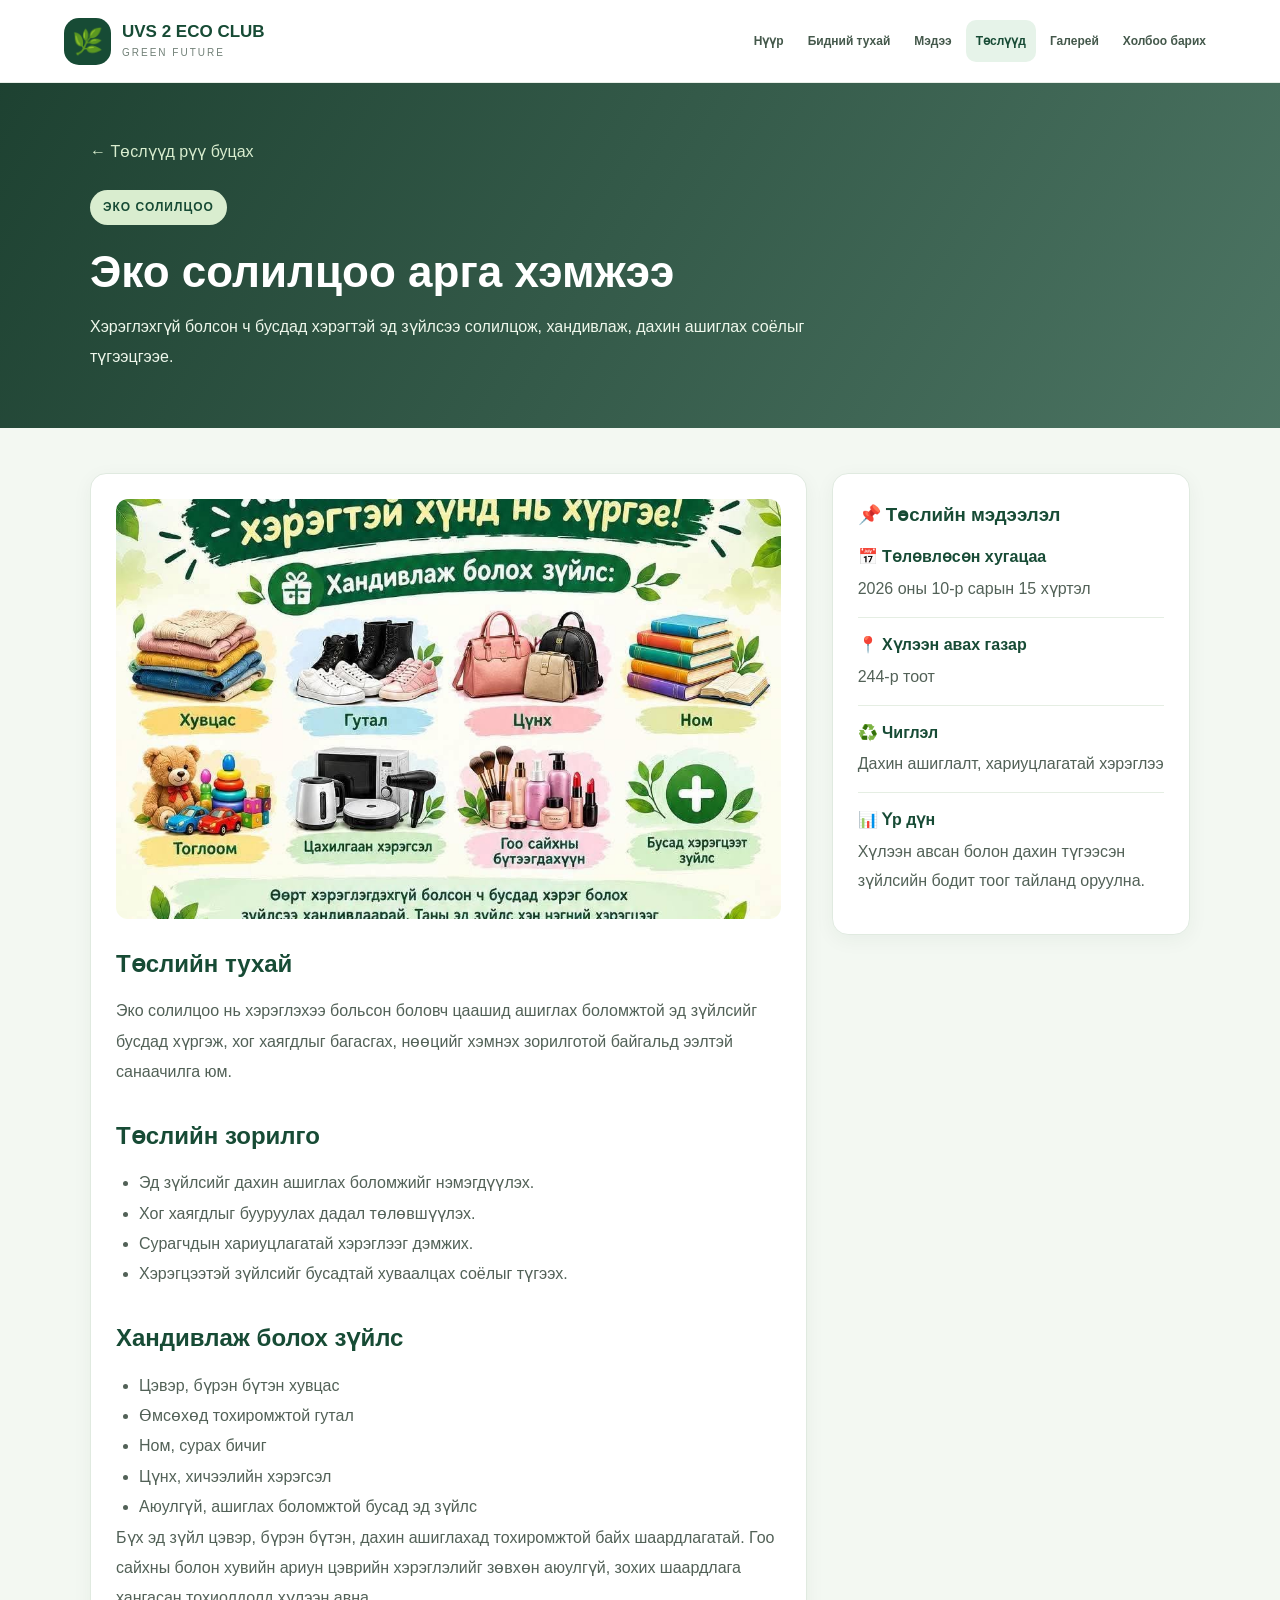
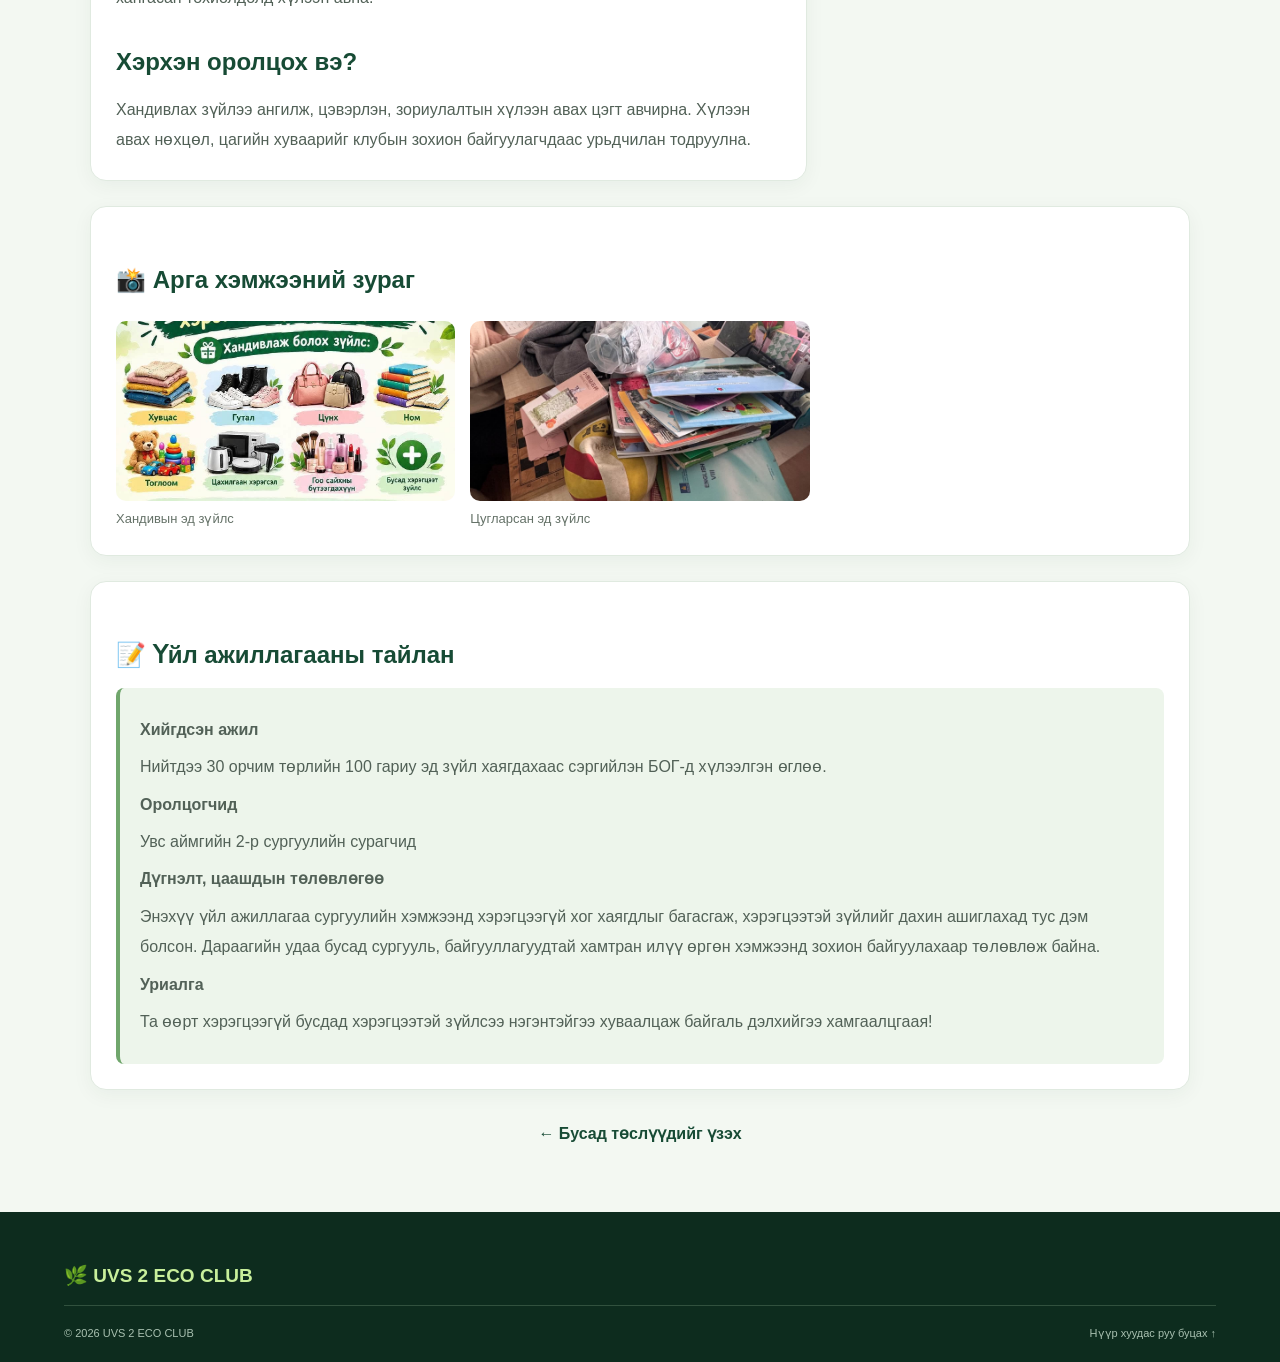
<file: pages/projects/eco-exchange.html>
<!DOCTYPE html>
<html lang="mn">
<head>
  <meta charset="UTF-8">
  <meta name="viewport" content="width=device-width, initial-scale=1">

  <title>Эко солилцоо | UVS 2 ECO CLUB</title>

  <link rel="stylesheet" href="../../css/style.css">
  <link rel="stylesheet" href="../../css/header.css">
  <link rel="stylesheet" href="../../css/footer.css">
  <link rel="stylesheet" href="../../css/project-detail.css">

  <script src="../../js/menu.js" defer></script>
  <script src="../../js/main.js" defer></script>
</head>

<body>

<header class="site-header">
  <div class="container nav">
    <a class="brand" href="../../index.html">
      <span class="brand-icon">🌿</span>
      <span>
        <strong>UVS 2 ECO CLUB</strong>
        <small>GREEN FUTURE</small>
      </span>
    </a>

    <button class="menu-toggle" id="menuToggle"
      aria-label="Цэс нээх" aria-expanded="false">☰</button>

    <nav id="mainMenu" class="main-menu">
      <a href="../../index.html">Нүүр</a>
      <a href="../about.html">Бидний тухай</a>
      <a href="../news.html">Мэдээ</a>
      <a class="active" href="../projects.html">Төслүүд</a>
      <a href="../gallery.html">Галерей</a>
      <a href="../contact.html">Холбоо барих</a>
    </nav>
  </div>
</header>

<main>

  <section class="detail-hero">
    <div class="container">
      <a class="detail-back" href="../projects.html">
        ← Төслүүд рүү буцах
      </a>

      <br>

      <span class="detail-label">ЭКО СОЛИЛЦОО</span>

      <h1>Эко солилцоо арга хэмжээ</h1>

      <p>
        Хэрэглэхгүй болсон ч бусдад хэрэгтэй эд зүйлсээ
        солилцож, хандивлаж, дахин ашиглах соёлыг түгээцгээе.
      </p>
    </div>
  </section>

  <section class="detail-main">

    <div class="detail-layout">

      <article class="detail-article">

        <img
          src="../../images/843264035_1092576270152029_5265073361612518744_n.jpg"
          alt="Эко солилцооны арга хэмжээ"
          loading="lazy">

        <h2>Төслийн тухай</h2>

        <p>
          Эко солилцоо нь хэрэглэхээ больсон боловч цаашид
          ашиглах боломжтой эд зүйлсийг бусдад хүргэж,
          хог хаягдлыг багасгах, нөөцийг хэмнэх зорилготой
          байгальд ээлтэй санаачилга юм.
        </p>

        <h2>Төслийн зорилго</h2>

        <ul>
          <li>Эд зүйлсийг дахин ашиглах боломжийг нэмэгдүүлэх.</li>
          <li>Хог хаягдлыг бууруулах дадал төлөвшүүлэх.</li>
          <li>Сурагчдын хариуцлагатай хэрэглээг дэмжих.</li>
          <li>Хэрэгцээтэй зүйлсийг бусадтай хуваалцах соёлыг түгээх.</li>
        </ul>

        <h2>Хандивлаж болох зүйлс</h2>

        <ul>
          <li>Цэвэр, бүрэн бүтэн хувцас</li>
          <li>Өмсөхөд тохиромжтой гутал</li>
          <li>Ном, сурах бичиг</li>
          <li>Цүнх, хичээлийн хэрэгсэл</li>
          <li>Аюулгүй, ашиглах боломжтой бусад эд зүйлс</li>
        </ul>

        <p>
          Бүх эд зүйл цэвэр, бүрэн бүтэн, дахин ашиглахад
          тохиромжтой байх шаардлагатай. Гоо сайхны болон
          хувийн ариун цэврийн хэрэглэлийг зөвхөн аюулгүй,
          зохих шаардлага хангасан тохиолдолд хүлээн авна.
        </p>

        <h2>Хэрхэн оролцох вэ?</h2>

        <p>
          Хандивлах зүйлээ ангилж, цэвэрлэн, зориулалтын
          хүлээн авах цэгт авчирна. Хүлээн авах нөхцөл,
          цагийн хуваарийг клубын зохион байгуулагчдаас
          урьдчилан тодруулна.
        </p>

      </article>

      <aside class="detail-sidebar">
        <h3>📌 Төслийн мэдээлэл</h3>

        <div class="detail-meta">
          <strong>📅 Төлөвлөсөн хугацаа</strong>
          2026 оны 10-р сарын 15 хүртэл
        </div>

        <div class="detail-meta">
          <strong>📍 Хүлээн авах газар</strong>
          244-р тоот
        </div>

        <div class="detail-meta">
          <strong>♻️ Чиглэл</strong>
          Дахин ашиглалт, хариуцлагатай хэрэглээ
        </div>

        <div class="detail-meta">
          <strong>📊 Үр дүн</strong>
          Хүлээн авсан болон дахин түгээсэн зүйлсийн
          бодит тоог тайланд оруулна.
        </div>
      </aside>

    </div>

    <section class="detail-section">
      <h2>📸 Арга хэмжээний зураг</h2>

      <div class="detail-gallery">
        <figure>
          <img
            src="../../images/843264035_1092576270152029_5265073361612518744_n.jpg"
            alt="Эко солилцооны эд зүйлс"
            loading="lazy">
          <figcaption>Хандивын эд зүйлс</figcaption>
        </figure>

        <figure>
          <img src="../../images/handiv.jpg"
            alt="Эко санаачилга"
            loading="lazy">
          <figcaption>Цугларсан эд зүйлс</figcaption>
        </figure>
      </div>
    </section>

    <section class="detail-section">
      <h2>📝 Үйл ажиллагааны тайлан</h2>

      <div class="report-box">
        <p><strong>Хийгдсэн ажил</strong></p>
        <p>
          Нийтдээ 30 орчим төрлийн 100 гариу эд зүйл хаягдахаас сэргийлэн БОГ-д хүлээлгэн өглөө.
        </p>

        <p><strong>Оролцогчид</strong></p>
        <p>
          Увс аймгийн 2-р сургуулийн сурагчид
        </p>

        <p><strong>Дүгнэлт, цаашдын төлөвлөгөө</strong></p>
        <p>
          Энэхүү үйл ажиллагаа сургуулийн хэмжээнд хэрэгцээгүй хог хаягдлыг багасгаж, хэрэгцээтэй зүйлийг дахин ашиглахад тус дэм болсон. Дараагийн 
          удаа бусад сургууль, байгууллагуудтай хамтран илүү өргөн хэмжээнд зохион байгуулахаар төлөвлөж байна.
        </p>
        
        <p><strong>Уриалга</strong></p>
        <p>
          Та өөрт хэрэгцээгүй бусдад хэрэгцээтэй зүйлсээ нэгэнтэйгээ хуваалцаж байгаль дэлхийгээ хамгаалцгаая!
        </p>
      </div>
    </section>

    <div class="detail-footer">
      <a href="../projects.html">← Бусад төслүүдийг үзэх</a>
    </div>

  </section>

</main>

<footer class="site-footer">
  <div class="container">
    <div class="footer-brand">🌿 UVS 2 ECO CLUB</div>

    <div class="footer-bottom">
      <span>© 2026 UVS 2 ECO CLUB</span>
      <a href="../../index.html">Нүүр хуудас руу буцах ↑</a>
    </div>
  </div>
</footer>

</body>
</html>
</file>
<file: css/style.css>
/* Ерөнхий өнгө, фонт, товч, карт, нүүр хуудасны загвар */
:root {
  --green: #174b35;
  --green-dark: #103625;
  --green-light: #e6f3e9;
  --lime: #c8ef9b;
  --text: #20372b;
  --muted: #718077;
  --background: #f7faf6;
  --border: #e7eee7;
  --radius: 20px;
  --shadow: 0 12px 35px rgba(20, 60, 38, .08);
}
* { box-sizing: border-box; margin: 0; padding: 0; }
html { scroll-behavior: smooth; scroll-padding-top: 100px; }
body { font-family: "Noto Sans", Arial, sans-serif; color: var(--text); background: var(--background); line-height: 1.7; }
a { color: inherit; text-decoration: none; }
img { display: block; width: 100%; object-fit: cover; }
.container { width: min(1160px, 90%); margin-inline: auto; }
.topbar { background: var(--green-dark); color: #e1eee5; padding: 8px 0; font-size: 12px; }
.topbar-inner { display: flex; justify-content: space-between; gap: 15px; flex-wrap: wrap; }
.hero { padding: 55px 0 45px; }
.hero-grid { display: grid; grid-template-columns: 1.03fr .97fr; align-items: center; gap: 55px; }
.eyebrow, .section-label { color: #599264; font-size: 11px; font-weight: 800; letter-spacing: 1.7px; }
.eyebrow { display: inline-block; padding: 8px 13px; background: var(--green-light); border-radius: 100px; margin-bottom: 24px; }
.hero h1 { font-size: clamp(38px, 5vw, 64px); line-height: 1.13; letter-spacing: -2px; color: var(--green-dark); margin-bottom: 22px; }
.hero h1 span { color: #599264; }
.hero-copy > p { max-width: 490px; font-size: 15px; color: var(--muted); margin-bottom: 29px; }
.hero-actions { display: flex; gap: 12px; flex-wrap: wrap; }
.button { display: inline-flex; align-items: center; justify-content: center; gap: 10px; padding: 13px 20px; border-radius: 12px; font-size: 13px; font-weight: 700; transition: .2s; }
.button:hover { transform: translateY(-3px); }
.button-primary { background: var(--green); color: white; }
.button-outline { border: 1px solid #d8e4d9; background: white; color: var(--green); }
.button-light { background: var(--lime); color: var(--green-dark); }

.hero-visual {
  height: 520px;
  position: relative;
}

.hero-visual > img {
  position: absolute;
  inset: 0 0 18px 28vpx;
  width: calc(100% - 28px);
  height: calc(100% - 25px);
  border-radius: 28px 90px 28px 28px;
  box-shadow: var(--shadow);
  transform: translate(0px, 0px);
}
.floating-note { position: absolute; bottom: 0; left: -200px; max-width: 260px; background: yellow; padding: 16px; border: 1px solid var(--border); border-radius: 16px; box-shadow: var(--shadow); }
.floating-note strong, .floating-note span { display: block; }
.floating-note strong { font-size: 13px; color: var(--green); }
.floating-note span { font-size: 11px; color: var(--muted); }
.feature-strip { padding: 0 0 55px; }
.feature-grid { display: grid; grid-template-columns: repeat(3, 1fr); gap: 18px; }
.feature { display: flex; align-items: flex-start; gap: 15px; padding: 23px; background: white; border: 1px solid var(--border); border-radius: 17px; transition: .2s; }
.feature:hover, .content-card:hover, .project-card:hover { transform: translateY(-4px); box-shadow: var(--shadow); }
.feature > span { display: grid; place-items: center; min-width: 47px; height: 47px; border-radius: 14px; background: var(--green-light); font-size: 23px; }
.feature h3 { font-size: 14px; margin-bottom: 5px; }
.feature p { font-size: 12px; color: var(--muted); }
.section { padding: 72px 0; }
.section-white { background: white; }
.section-heading { display: flex; justify-content: space-between; align-items: flex-end; gap: 20px; margin-bottom: 28px; }
.section-heading h2 { font-size: clamp(26px, 3vw, 36px); color: var(--green-dark); line-height: 1.3; letter-spacing: -1px; margin-top: 7px; }
.section-heading p { font-size: 13px; color: var(--muted); margin-top: 8px; }
.text-link { color: var(--green); font-size: 12px; font-weight: 800; }
.text-link:hover { text-decoration: underline; }
.card-grid { display: grid; grid-template-columns: repeat(3, 1fr); gap: 22px; }
.content-card { background: white; border: 1px solid var(--border); border-radius: var(--radius); overflow: hidden; transition: .25s; }
.content-card > img { height: 205px; }
.card-body { padding: 21px; }
.tag { display: inline-block; font-size: 10px; font-weight: 800; color: var(--green); background: var(--green-light); padding: 5px 9px; border-radius: 7px; margin-bottom: 12px; }
.card-body h3 { font-size: 16px; margin-bottom: 8px; line-height: 1.5; }
.card-body p { font-size: 12px; color: var(--muted); margin-bottom: 14px; }
.project-grid { display: grid; grid-template-columns: repeat(3, 1fr); gap: 20px; }
.project-card { background: #edf5eb; border: 1px solid #e2eddf; border-radius: var(--radius); padding: 26px; transition: .25s; }
.project-card:nth-child(2) { background: #e7f2ee; }
.project-card:nth-child(3) { background: #f2f3e3; }
.project-card > span { font-size: 32px; }
.project-card h3 { font-size: 16px; margin: 13px 0 8px; }
.project-card p { font-size: 12px; color: #66776a; margin-bottom: 17px; }
.project-card a { color: var(--green); font-size: 12px; font-weight: 800; }
.cta-section { padding: 15px 0 75px; }
.cta-box { display: flex; align-items: center; justify-content: space-between; gap: 25px; padding: 45px; border-radius: 26px; background: var(--green); color: white; }
.cta-box h2 { font-size: clamp(27px, 4vw, 40px); line-height: 1.3; margin: 8px 0 10px; }
.cta-box p { color: #d4e8d9; font-size: 13px; }
@media (max-width: 900px) {
  .hero-grid { gap: 30px; }
  .feature-grid { grid-template-columns: 1fr; }
  .card-grid { grid-template-columns: repeat(2, 1fr); }
  .project-grid { grid-template-columns: 1fr; }
}
@media (max-width: 600px) {
  .topbar-inner { justify-content: center; text-align: center; }
  .hero { padding-top: 35px; }
  .hero-grid { grid-template-columns: 1fr; gap: 32px; }
  .hero h1 { letter-spacing: -1px; }
  .hero-visual { min-height: 300px; }
  .hero-visual > img { inset: 0 0 15px 18px; width: calc(100% - 18px); height: calc(100% - 15px); border-radius: 24px 65px 24px 24px; }
  .card-grid { grid-template-columns: 1fr; }
  .section { padding: 52px 0; }
  .section-heading { align-items: flex-start; flex-direction: column; }
  
/* Мэдээний хуудас шилжүүлэгч */
.news-pagination {
  display: flex;
  justify-content: center;
  align-items: center;
  gap: 12px;
  margin-top: 40px;
  flex-wrap: wrap;
}

.news-pagination a,
.news-pagination .current-page {
  display: inline-flex;
  justify-content: center;
  align-items: center;
  min-width: 44px;
  min-height: 44px;
  padding: 10px 18px;
  border: 1px solid #c8ef9b;
  border-radius: 10px;
  text-decoration: none;
  font-weight: 600;
}

.news-pagination a {
  color: #174b35;
  background: #ffffff;
  transition: background 0.2s, color 0.2s;
}

.news-pagination a:hover {
  color: #ffffff;
  background: #174b35;
}

.news-pagination .current-page {
  color: #ffffff;
  background: #174b35;
}

.contact-map {
  padding: 50px 0;
  background: #e6f3e9;
}

.contact-map h2 {
  color: #174b35;
  margin-bottom: 10px;
}

.contact-map p {
  margin-bottom: 22px;
  color: #444;
}

.map-frame {
  overflow: hidden;
  border-radius: 16px;
  box-shadow: 0 8px 24px rgba(0, 0, 0, 0.12);
}

.map-frame iframe {
  display: block;
  width: 100%;
  max-width: 100%;
}

  .cta-box { align-items: flex-start; flex-direction: column; padding: 28px 23px; }
}
@media (prefers-reduced-motion: reduce) { *, *::before, *::after { scroll-behavior: auto; transition: none; } }
</file>
<file: css/header.css>
/* Толгой хэсэг болон навигацийн цэс */
.site-header { position: sticky; top: 0; z-index: 100; background: rgba(255,255,255,.97); backdrop-filter: blur(14px); border-bottom: 1px solid var(--border); }
.nav { min-height: 82px; display: flex; align-items: center; justify-content: space-between; gap: 20px; }
.brand { display: flex; align-items: center; gap: 11px; flex-shrink: 0; }
.brand-icon { width: 47px; height: 47px; display: grid; place-items: center; border-radius: 15px; background: var(--green); color: var(--lime); font-size: 25px; }
.brand strong, .brand small { display: block; }
.brand strong { font-size: 17px; color: var(--green); line-height: 1.35; }
.brand small { font-size: 10px; color: var(--muted); letter-spacing: 2px; }
.main-menu { display: flex; align-items: center; gap: 4px; }
.main-menu > a, .dropdown-toggle { display: inline-flex; align-items: center; gap: 6px; padding: 11px 10px; border: 0; border-radius: 10px; background: transparent; color: #44584b; font: inherit; font-size: 12px; font-weight: 700; cursor: pointer; }
.main-menu > a:hover, .main-menu > a.active, .dropdown-toggle:hover { color: var(--green); background: var(--green-light); }
.nav-dropdown { position: relative; }
.dropdown-menu { position: absolute; top: calc(100% + 7px); left: 0; min-width: 210px; padding: 8px; background: white; border: 1px solid var(--border); border-radius: 13px; box-shadow: var(--shadow); opacity: 0; visibility: hidden; transform: translateY(6px); transition: .2s; }
.dropdown-menu a { display: block; padding: 10px 12px; border-radius: 8px; font-size: 12px; }
.dropdown-menu a:hover { color: var(--green); background: var(--green-light); }
.nav-dropdown:hover .dropdown-menu, .nav-dropdown:focus-within .dropdown-menu { opacity: 1; visibility: visible; transform: translateY(0); }
.header-cta { white-space: nowrap; padding: 11px 14px; border-radius: 11px; background: var(--green); color: white; font-size: 11px; font-weight: 800; }
.menu-toggle { display: none; border: 0; border-radius: 11px; width: 43px; height: 43px; background: var(--green-light); color: var(--green); font-size: 23px; cursor: pointer; }
@media (max-width: 1100px) {
  .header-cta { display: none; }
  .nav { gap: 10px; }
  .main-menu > a, .dropdown-toggle { padding-inline: 7px; font-size: 11px; }
  .brand strong { font-size: 15px; }
}
@media (max-width: 900px) {
  .nav { min-height: 72px; }
  .menu-toggle { display: grid; place-items: center; margin-left: auto; }
  .main-menu { display: none; position: absolute; top: 100%; left: 0; right: 0; padding: 12px 5% 20px; background: white; border-bottom: 1px solid var(--border); box-shadow: var(--shadow); align-items: stretch; flex-direction: column; }
  .main-menu.open { display: flex; }
  .main-menu > a, .dropdown-toggle { display: flex; justify-content: space-between; width: 100%; padding: 12px; font-size: 14px; text-align: left; }
  .dropdown-menu { display: none; position: static; opacity: 1; visibility: visible; transform: none; box-shadow: none; border: 0; background: #f7faf6; margin: 3px 0 8px; }
  .nav-dropdown.open .dropdown-menu { display: block; }
  .nav-dropdown.open .dropdown-toggle span { display: inline-block; transform: rotate(180deg); }
}
</file>
<file: css/footer.css>
/* Хөл хэсэг */
.site-footer { padding: 48px 0 20px; background: #0d2c1e; color: white; }
.footer-grid { display: grid; grid-template-columns: 1.5fr 1fr 1fr; gap: 40px; padding-bottom: 35px; }
.footer-brand { color: var(--lime); font-size: 19px; font-weight: 800; margin-bottom: 12px; }
.footer-about { max-width: 340px; color: #b9cfc0; font-size: 12px; }
.footer-title { font-size: 13px; color: var(--lime); margin-bottom: 14px; }
.footer-links { display: grid; gap: 9px; list-style: none; }
.footer-links a { color: #c4d6c9; font-size: 12px; }
.footer-links a:hover { color: white; }
.footer-bottom { display: flex; justify-content: space-between; flex-wrap: wrap; gap: 12px; padding-top: 18px; border-top: 1px solid #31513e; color: #a9c1b1; font-size: 11px; }
@media (max-width: 600px) { .footer-grid { grid-template-columns: 1fr; gap: 25px; } }
</file>
<file: css/news.css>
/* UVS 2 ECO CLUB — News page */

.news-page {
  --eco-green: #174b35;
  --eco-dark: #103625;
  --eco-light: #e6f3e9;
  --eco-lime: #c8ef9b;
  background: #f8faf7;
  color: #183629;
  min-height: 70vh;
}

.news-hero {
  position: relative;
  overflow: hidden;
  background: linear-gradient(120deg, #103625 0%, #174b35 65%, #246446 100%);
  color: #fff;
  padding: 76px 7%;
}

.news-hero-inner {
  position: relative;
  z-index: 1;
  max-width: 760px;
  margin: 0 auto;
}

.news-eyebrow,
.news-label {
  display: inline-block;
  font-size: 12px;
  font-weight: 800;
  letter-spacing: 2px;
}

.news-eyebrow {
  color: var(--eco-lime);
}

.news-hero h1 {
  margin: 20px 0 16px;
  font-size: clamp(38px, 6vw, 66px);
  line-height: 1.12;
  letter-spacing: -1.5px;
}

.news-hero h1 span {
  color: var(--eco-lime);
}

.news-hero p {
  max-width: 540px;
  color: #d9e8dc;
  font-size: 17px;
  line-height: 1.8;
}

.news-hero-button {
  display: inline-flex;
  align-items: center;
  gap: 20px;
  margin-top: 20px;
  padding: 13px 20px;
  border-radius: 9px;
  background: var(--eco-lime);
  color: var(--eco-dark);
  text-decoration: none;
  font-weight: 800;
  transition: transform .2s, background .2s;
}

.news-hero-button:hover {
  background: #fff;
  transform: translateY(-3px);
}

.hero-decoration {
  position: absolute;
  right: 8%;
  top: 50%;
  transform: translateY(-50%) rotate(-15deg);
  font-size: clamp(100px, 18vw, 230px);
  opacity: .12;
  pointer-events: none;
}

.news-section {
  width: min(1180px, 88%);
  margin: 0 auto;
  padding: 64px 0 76px;
}

.news-section-heading {
  display: flex;
  justify-content: space-between;
  align-items: end;
  gap: 24px;
  margin-bottom: 30px;
}

.news-label {
  color: #548063;
}

.news-section-heading h2 {
  margin: 10px 0;
  color: #143d2b;
  font-size: clamp(27px, 4vw, 38px);
  letter-spacing: -.7px;
}

.news-section-heading p {
  margin: 0;
  color: #6d7c71;
  line-height: 1.7;
}

.news-count {
  flex-shrink: 0;
  padding: 9px 13px;
  border-radius: 30px;
  background: #e7f2e8;
  color: #24573a;
  font-size: 12px;
  font-weight: 800;
}

.news-grid {
  display: grid;
  grid-template-columns: repeat(2, minmax(0, 1fr));
  gap: 26px;
  align-items: stretch;
}

.news-card {
  display: flex;
  flex-direction: column;
  min-width: 0;
  overflow: hidden;
  border: 1px solid #e5ebe4;
  border-radius: 17px;
  background: #fff;
  color: inherit;
  text-decoration: none;
  box-shadow: 0 5px 20px rgb(25 65 40 / 4%);
  transition: transform .25s ease, box-shadow .25s ease,
    border-color .25s ease;
}

.news-card:hover {
  transform: translateY(-6px);
  border-color: #c8dfc9;
  box-shadow: 0 18px 38px rgb(25 65 40 / 12%);
}

.news-card:focus-visible,
.news-hero-button:focus-visible,
.news-pagination a:focus-visible {
  outline: 3px solid #75a957;
  outline-offset: 4px;
}

.news-featured {
  grid-column: 1 / -1;
  display: grid;
  grid-template-columns: 1.12fr 1fr;
}

.news-image-wrap {
  position: relative;
  overflow: hidden;
  aspect-ratio: 16 / 10;
  background: #e4eee3;
}

.news-featured .news-image-wrap {
  height: 100%;
  min-height: 340px;
  aspect-ratio: auto;
}

.news-image-wrap img {
  display: block;
  width: 100%;
  height: 100%;
  object-fit: cover;
  transition: transform .5s ease;
}

.news-card:hover .news-image-wrap img {
  transform: scale(1.045);
}

.news-image-tag {
  position: absolute;
  left: 17px;
  top: 17px;
  padding: 8px 11px;
  border-radius: 6px;
  background: #d8f3ba;
  color: #174b35;
  font-size: 10px;
  font-weight: 900;
  letter-spacing: .6px;
}

.news-card-content {
  display: flex;
  flex: 1;
  flex-direction: column;
  align-items: flex-start;
  padding: 24px;
}

.news-featured .news-card-content {
  justify-content: center;
  padding: clamp(24px, 4vw, 48px);
}

.news-meta {
  display: flex;
  justify-content: space-between;
  align-items: center;
  flex-wrap: wrap;
  gap: 10px;
  width: 100%;
  color: #548063;
  font-size: 10px;
  font-weight: 800;
  letter-spacing: .5px;
}

.news-meta time {
  color: #879389;
  font-size: 11px;
  font-weight: 500;
  letter-spacing: 0;
}

.news-card h3 {
  margin: 17px 0 10px;
  color: #183f2c;
  font-size: clamp(20px, 2.3vw, 25px);
  line-height: 1.4;
}

.news-featured h3 {
  font-size: clamp(27px, 3.4vw, 38px);
  letter-spacing: -.5px;
}

.news-card-content > p {
  margin: 0 0 20px;
  color: #68766c;
  font-size: 14px;
  line-height: 1.9;
}

.news-read {
  display: inline-flex;
  align-items: center;
  gap: 12px;
  margin-top: auto;
  padding-top: 8px;
  color: #286443;
  font-size: 13px;
  font-weight: 800;
}

.news-read span {
  transition: transform .2s;
}

.news-card:hover .news-read span {
  transform: translate(3px, -3px);
}

.news-bottom {
  display: flex;
  justify-content: space-between;
  align-items: center;
  gap: 24px;
  margin-top: 42px;
  padding: 27px 30px;
  border: 1px solid #dce9d9;
  border-radius: 14px;
  background: #edf5e9;
}

.news-bottom strong {
  color: #174b35;
  font-size: 17px;
}

.news-bottom p {
  margin: 7px 0 0;
  color: #637567;
  font-size: 13px;
  line-height: 1.7;
}

.news-bottom > a {
  flex-shrink: 0;
  color: #174b35;
  font-size: 13px;
  font-weight: 800;
  text-decoration: none;
}

.news-bottom > a:hover {
  text-decoration: underline;
}

.news-pagination {
  display: flex;
  justify-content: center;
  align-items: center;
  gap: 12px;
  margin-top: 36px;
  flex-wrap: wrap;
}

.news-pagination a,
.news-pagination .current-page {
  display: inline-flex;
  justify-content: center;
  align-items: center;
  min-height: 44px;
  padding: 10px 18px;
  border: 1px solid #d8e7d5;
  border-radius: 9px;
  text-decoration: none;
  font-weight: 700;
  font-size: 13px;
}

.news-pagination a {
  background: #fff;
  color: #174b35;
}

.news-pagination a:hover {
  background: #174b35;
  color: #fff;
}

.news-pagination .current-page {
  background: #174b35;
  color: #fff;
}

@media (max-width: 700px) {
  .news-hero {
    padding: 58px 6%;
  }

  .hero-decoration {
    right: -10px;
    top: 20px;
    transform: none;
    font-size: 100px;
  }

  .news-section {
    width: 90%;
    padding: 42px 0 52px;
  }

  .news-section-heading {
    align-items: flex-start;
    flex-direction: column;
    gap: 14px;
  }

  .news-grid {
    grid-template-columns: 1fr;
    gap: 19px;
  }

  .news-featured {
    grid-column: auto;
    display: flex;
  }

  .news-featured .news-image-wrap {
    min-height: 0;
    height: auto;
    aspect-ratio: 16 / 10;
  }

  .news-featured .news-card-content {
    padding: 23px;
  }

  .news-featured h3 {
    font-size: 25px;
  }

  .news-card-content {
    padding: 21px;
  }

  .news-bottom {
    align-items: flex-start;
    flex-direction: column;
    padding: 22px;
  }
}

@media (prefers-reduced-motion: reduce) {
  .news-card,
  .news-card img,
  .news-read span,
  .news-hero-button {
    transition: none;
  }
}
</file>
<file: css/projects.css>
/* ===== PROJECTS PAGE ===== */

.projects-hero {
  position: relative;
  overflow: hidden;
  padding: 90px 0 100px;
  background:
    radial-gradient(ellipse at 85% 15%, rgba(200, 239, 155, .25), transparent 35%),
    linear-gradient(135deg, #103625, #174b35 65%, #286747);
  color: #fff;
}

.projects-hero-content {
  max-width: 850px;
}

.projects-label {
  display: inline-block;
  margin-bottom: 14px;
  color: #bfe99b;
  font-size: 12px;
  font-weight: 800;
  letter-spacing: 2px;
}

.projects-hero h1 {
  margin: 0 0 20px;
  font-size: clamp(36px, 6vw, 64px);
  line-height: 1.12;
}

.projects-hero p {
  max-width: 650px;
  margin: 0 0 30px;
  color: #e2f0e5;
  font-size: 17px;
  line-height: 1.8;
}

.projects-button {
  display: inline-block;
  padding: 13px 22px;
  border-radius: 9px;
  background: #c8ef9b;
  color: #103625;
  font-weight: 800;
  text-decoration: none;
  transition: transform .2s, background .2s;
}

.projects-button:hover {
  transform: translateY(-3px);
  background: #d8f7b8;
}

.projects-section {
  padding: 75px 0;
  background: #f5f8f3;
}

.projects-heading {
  max-width: 750px;
  margin-bottom: 35px;
}

.projects-heading h2 {
  margin: 0 0 14px;
  color: #103625;
  font-size: clamp(25px, 4vw, 36px);
  line-height: 1.3;
}

.projects-heading p {
  color: #647268;
  line-height: 1.8;
}

.projects-grid {
  display: grid;
  grid-template-columns: repeat(2, minmax(0, 1fr));
  gap: 26px;
}

.project-card {
  display: block;
  overflow: hidden;
  border: 1px solid #e1e9df;
  border-radius: 18px;
  background: #fff;
  color: inherit;
  text-decoration: none;
  box-shadow: 0 7px 25px rgba(16, 54, 37, .06);
  transition: transform .25s, box-shadow .25s;
}

.project-card:hover {
  transform: translateY(-6px);
  box-shadow: 0 15px 35px rgba(16, 54, 37, .13);
}

.project-card:focus-visible {
  outline: 3px solid #4f8b54;
  outline-offset: 4px;
}

.project-image {
  position: relative;
  height: 260px;
  overflow: hidden;
  background: #e6f3e9;
}

.project-image img {
  display: block;
  width: 100%;
  height: 100%;
  object-fit: cover;
  transition: transform .4s;
}

.project-card:hover .project-image img {
  transform: scale(1.04);
}

.project-number {
  position: absolute;
  top: 15px;
  left: 15px;
  display: grid;
  place-items: center;
  width: 43px;
  height: 43px;
  border: 1px solid rgba(255,255,255,.6);
  border-radius: 12px;
  background: rgba(16, 54, 37, .88);
  color: white;
  font-weight: 800;
}

.project-info {
  padding: 24px;
}

.project-category {
  color: #42804d;
  font-size: 11px;
  font-weight: 800;
  letter-spacing: 1.2px;
}

.project-info h3 {
  margin: 11px 0;
  color: #103625;
  font-size: 23px;
  line-height: 1.35;
}

.project-info p {
  margin: 0;
  color: #657268;
  font-size: 15px;
  line-height: 1.8;
}

.project-more {
  display: inline-block;
  margin-top: 20px;
  color: #21633e;
  font-size: 14px;
  font-weight: 800;
}

.projects-bottom {
  margin-top: 40px;
  padding: 22px;
  border: 1px solid #d9e8d5;
  border-radius: 14px;
  background: #eaf4e7;
  color: #174b35;
  text-align: center;
  font-weight: 700;
}

.projects-bottom p {
  margin: 0;
  line-height: 1.7;
}

@media (max-width: 700px) {
  .projects-hero {
    padding: 65px 0 75px;
  }

  .projects-section {
    padding: 50px 0;
  }

  .projects-grid {
    grid-template-columns: 1fr;
    gap: 20px;
  }

  .project-image {
    height: 220px;
  }

  .project-info {
    padding: 20px;
  }
}
</file>
<file: css/project-detail.css>
* {
  box-sizing: border-box;
}

.detail-hero {
  padding: 55px 20px;
  color: white;
  background:
    linear-gradient(120deg, rgba(16,54,37,.94), rgba(23,75,53,.76));
}

.detail-hero .container {
  max-width: 1100px;
  margin: auto;
}

.detail-back {
  display: inline-block;
  margin-bottom: 25px;
  color: #d9edcf;
  text-decoration: none;
}

.detail-back:hover {
  text-decoration: underline;
}

.detail-label {
  display: inline-block;
  padding: 7px 13px;
  border-radius: 30px;
  background: #d9edcf;
  color: #174b35;
  font-size: 12px;
  font-weight: bold;
  letter-spacing: 1px;
}

.detail-hero h1 {
  margin: 18px 0 12px;
  font-size: clamp(28px, 5vw, 44px);
  line-height: 1.3;
}

.detail-hero p {
  max-width: 760px;
  color: #eef7eb;
  line-height: 1.9;
}

.detail-main {
  padding: 45px 20px 65px;
  background: #f3f8f2;
}

.detail-layout {
  display: grid;
  grid-template-columns: minmax(0, 1.6fr) minmax(240px, .8fr);
  gap: 25px;
  max-width: 1100px;
  margin: auto;
  align-items: start;
}

.detail-article,
.detail-sidebar,
.detail-section {
  min-width: 0;
  padding: 25px;
  border: 1px solid #e0eae0;
  border-radius: 16px;
  background: white;
  box-shadow: 0 5px 20px rgba(16,54,37,.05);
}

.detail-article > img {
  display: block;
  width: 100%;
  max-height: 420px;
  object-fit: cover;
  border-radius: 12px;
}

.detail-article h2,
.detail-section h2 {
  margin: 28px 0 12px;
  color: #174b35;
  font-size: 24px;
}

.detail-article h2:first-of-type {
  margin-top: 25px;
}

.detail-article p,
.detail-section p {
  color: #526157;
  line-height: 1.9;
  overflow-wrap: anywhere;
}

.detail-article ul {
  padding-left: 23px;
  color: #526157;
  line-height: 1.9;
}

.detail-sidebar {
  position: sticky;
  top: 20px;
}

.detail-sidebar h3 {
  margin-top: 0;
  color: #174b35;
}

.detail-meta {
  padding: 13px 0;
  border-bottom: 1px solid #e5eee3;
  color: #526157;
  line-height: 1.8;
  overflow-wrap: anywhere;
}

.detail-meta:last-child {
  border-bottom: 0;
}

.detail-meta strong {
  display: block;
  margin-bottom: 3px;
  color: #174b35;
}

.detail-section {
  max-width: 1100px;
  margin: 25px auto 0;
}

.detail-gallery {
  display: grid;
  grid-template-columns: repeat(3, minmax(0, 1fr));
  gap: 15px;
  margin-top: 20px;
}

.detail-gallery figure {
  min-width: 0;
  margin: 0;
}

.detail-gallery img {
  display: block;
  width: 100%;
  height: 180px;
  border-radius: 10px;
  object-fit: cover;
  background: #e2eee0;
}

.detail-gallery figcaption {
  padding-top: 8px;
  color: #657268;
  font-size: 13px;
  line-height: 1.6;
}

.report-box {
  padding: 20px;
  border-left: 4px solid #70a66c;
  border-radius: 8px;
  background: #edf5eb;
}

.report-box p {
  margin: 7px 0;
}

.detail-footer {
  max-width: 1100px;
  margin: 30px auto 0;
  text-align: center;
}

.detail-footer a {
  color: #174b35;
  font-weight: bold;
  text-decoration: none;
}

.detail-footer a:hover {
  text-decoration: underline;
}

@media (max-width: 760px) {
  .detail-layout {
    grid-template-columns: 1fr;
  }

  .detail-sidebar {
    position: static;
  }

  .detail-main {
    padding: 25px 14px 40px;
  }

  .detail-article,
  .detail-sidebar,
  .detail-section {
    padding: 18px;
  }

  .detail-gallery {
    grid-template-columns: repeat(2, minmax(0, 1fr));
    gap: 10px;
  }

  .detail-gallery img {
    height: 145px;
  }
}
</file>
